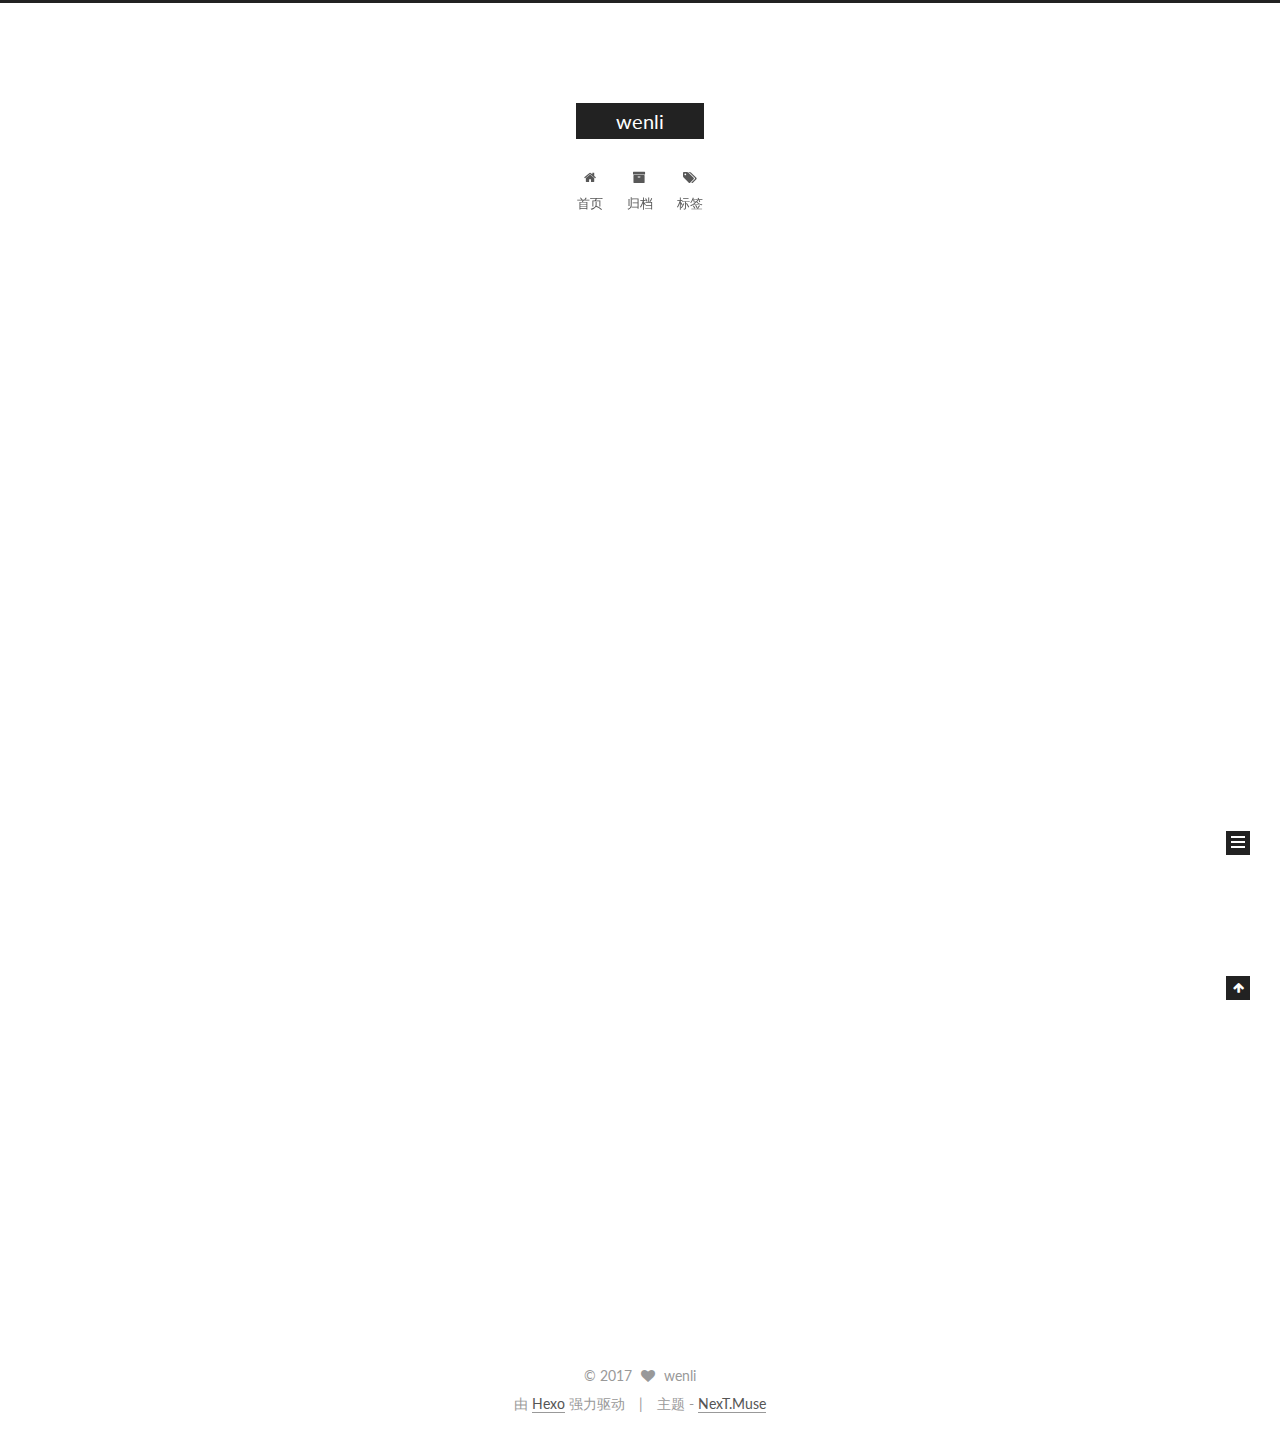
<file: index.html>
<!doctype html>



  


<html class="theme-next muse use-motion" lang="zh-Hans">
<head>
  <meta charset="UTF-8"/>
<meta http-equiv="X-UA-Compatible" content="IE=edge" />
<meta name="viewport" content="width=device-width, initial-scale=1, maximum-scale=1"/>



<meta http-equiv="Cache-Control" content="no-transform" />
<meta http-equiv="Cache-Control" content="no-siteapp" />















  
  
  <link href="/lib/fancybox/source/jquery.fancybox.css?v=2.1.5" rel="stylesheet" type="text/css" />




  
  
  
  

  
    
    
  

  

  

  

  

  
    
    
    <link href="//fonts.googleapis.com/css?family=Lato:300,300italic,400,400italic,700,700italic&subset=latin,latin-ext" rel="stylesheet" type="text/css">
  






<link href="/lib/font-awesome/css/font-awesome.min.css?v=4.6.2" rel="stylesheet" type="text/css" />

<link href="/css/main.css?v=5.1.0" rel="stylesheet" type="text/css" />


  <meta name="keywords" content="Hexo, NexT" />








  <link rel="shortcut icon" type="image/x-icon" href="/favicon.ico?v=5.1.0" />






<meta property="og:type" content="website">
<meta property="og:title" content="wenli">
<meta property="og:url" content="http://yoursite.com/index.html">
<meta property="og:site_name" content="wenli">
<meta name="twitter:card" content="summary">
<meta name="twitter:title" content="wenli">



<script type="text/javascript" id="hexo.configurations">
  var NexT = window.NexT || {};
  var CONFIG = {
    root: '/',
    scheme: 'Muse',
    sidebar: {"position":"left","display":"post","offset":12,"offset_float":0,"b2t":false,"scrollpercent":false},
    fancybox: true,
    motion: true,
    duoshuo: {
      userId: '0',
      author: '博主'
    },
    algolia: {
      applicationID: '',
      apiKey: '',
      indexName: '',
      hits: {"per_page":10},
      labels: {"input_placeholder":"Search for Posts","hits_empty":"We didn't find any results for the search: ${query}","hits_stats":"${hits} results found in ${time} ms"}
    }
  };
</script>



  <link rel="canonical" href="http://yoursite.com/"/>





  <title> wenli </title>
</head>

<body itemscope itemtype="http://schema.org/WebPage" lang="zh-Hans">

  














  
  
    
  

  <div class="container sidebar-position-left 
   page-home 
 ">
    <div class="headband"></div>

    <header id="header" class="header" itemscope itemtype="http://schema.org/WPHeader">
      <div class="header-inner"><div class="site-brand-wrapper">
  <div class="site-meta ">
    

    <div class="custom-logo-site-title">
      <a href="/"  class="brand" rel="start">
        <span class="logo-line-before"><i></i></span>
        <span class="site-title">wenli</span>
        <span class="logo-line-after"><i></i></span>
      </a>
    </div>
      
        <p class="site-subtitle"></p>
      
  </div>

  <div class="site-nav-toggle">
    <button>
      <span class="btn-bar"></span>
      <span class="btn-bar"></span>
      <span class="btn-bar"></span>
    </button>
  </div>
</div>

<nav class="site-nav">
  

  
    <ul id="menu" class="menu">
      
        
        <li class="menu-item menu-item-home">
          <a href="/" rel="section">
            
              <i class="menu-item-icon fa fa-fw fa-home"></i> <br />
            
            首页
          </a>
        </li>
      
        
        <li class="menu-item menu-item-archives">
          <a href="/archives" rel="section">
            
              <i class="menu-item-icon fa fa-fw fa-archive"></i> <br />
            
            归档
          </a>
        </li>
      
        
        <li class="menu-item menu-item-tags">
          <a href="/tags" rel="section">
            
              <i class="menu-item-icon fa fa-fw fa-tags"></i> <br />
            
            标签
          </a>
        </li>
      

      
    </ul>
  

  
</nav>



 </div>
    </header>

    <main id="main" class="main">
      <div class="main-inner">
        <div class="content-wrap">
          <div id="content" class="content">
            
  <section id="posts" class="posts-expand">
    
      

  

  
  
  

  <article class="post post-type-normal " itemscope itemtype="http://schema.org/Article">
    <link itemprop="mainEntityOfPage" href="http://yoursite.com/2017/03/23/hello-world/">

    <span hidden itemprop="author" itemscope itemtype="http://schema.org/Person">
      <meta itemprop="name" content="wenli">
      <meta itemprop="description" content="">
      <meta itemprop="image" content="/images/avatar.gif">
    </span>

    <span hidden itemprop="publisher" itemscope itemtype="http://schema.org/Organization">
      <meta itemprop="name" content="wenli">
    </span>

    
      <header class="post-header">

        
        
          <h1 class="post-title" itemprop="name headline">
            
            
              
                
                <a class="post-title-link" href="/2017/03/23/hello-world/" itemprop="url">
                  Hello World
                </a>
              
            
          </h1>
        

        <div class="post-meta">
          <span class="post-time">
            
              <span class="post-meta-item-icon">
                <i class="fa fa-calendar-o"></i>
              </span>
              
                <span class="post-meta-item-text">发表于</span>
              
              <time title="创建于" itemprop="dateCreated datePublished" datetime="2017-03-23T13:56:40+08:00">
                2017-03-23
              </time>
            

            

            
          </span>

          

          
            
          

          
          

          

          

          

        </div>
      </header>
    


    <div class="post-body" itemprop="articleBody">

      
      

      
        
          
            <p>Welcome to <a href="https://hexo.io/" target="_blank" rel="external">Hexo</a>! This is your very first post. Check <a href="https://hexo.io/docs/" target="_blank" rel="external">documentation</a> for more info. If you get any problems when using Hexo, you can find the answer in <a href="https://hexo.io/docs/troubleshooting.html" target="_blank" rel="external">troubleshooting</a> or you can ask me on <a href="https://github.com/hexojs/hexo/issues" target="_blank" rel="external">GitHub</a>.</p>
<h2 id="Quick-Start"><a href="#Quick-Start" class="headerlink" title="Quick Start"></a>Quick Start</h2><h3 id="Create-a-new-post"><a href="#Create-a-new-post" class="headerlink" title="Create a new post"></a>Create a new post</h3><figure class="highlight bash"><table><tr><td class="gutter"><pre><div class="line">1</div></pre></td><td class="code"><pre><div class="line">$ hexo new <span class="string">"My New Post"</span></div></pre></td></tr></table></figure>
<p>More info: <a href="https://hexo.io/docs/writing.html" target="_blank" rel="external">Writing</a></p>
<h3 id="Run-server"><a href="#Run-server" class="headerlink" title="Run server"></a>Run server</h3><figure class="highlight bash"><table><tr><td class="gutter"><pre><div class="line">1</div></pre></td><td class="code"><pre><div class="line">$ hexo server</div></pre></td></tr></table></figure>
<p>More info: <a href="https://hexo.io/docs/server.html" target="_blank" rel="external">Server</a></p>
<h3 id="Generate-static-files"><a href="#Generate-static-files" class="headerlink" title="Generate static files"></a>Generate static files</h3><figure class="highlight bash"><table><tr><td class="gutter"><pre><div class="line">1</div></pre></td><td class="code"><pre><div class="line">$ hexo generate</div></pre></td></tr></table></figure>
<p>More info: <a href="https://hexo.io/docs/generating.html" target="_blank" rel="external">Generating</a></p>
<h3 id="Deploy-to-remote-sites"><a href="#Deploy-to-remote-sites" class="headerlink" title="Deploy to remote sites"></a>Deploy to remote sites</h3><figure class="highlight bash"><table><tr><td class="gutter"><pre><div class="line">1</div></pre></td><td class="code"><pre><div class="line">$ hexo deploy</div></pre></td></tr></table></figure>
<p>More info: <a href="https://hexo.io/docs/deployment.html" target="_blank" rel="external">Deployment</a></p>

          
        
      
    </div>

    <div>
      
    </div>

    <div>
      
    </div>

    <div>
      
    </div>

    <footer class="post-footer">
      

      

      

      
      
        <div class="post-eof"></div>
      
    </footer>
  </article>


    
  </section>

  


          </div>
          


          

        </div>
        
          
  
  <div class="sidebar-toggle">
    <div class="sidebar-toggle-line-wrap">
      <span class="sidebar-toggle-line sidebar-toggle-line-first"></span>
      <span class="sidebar-toggle-line sidebar-toggle-line-middle"></span>
      <span class="sidebar-toggle-line sidebar-toggle-line-last"></span>
    </div>
  </div>

  <aside id="sidebar" class="sidebar">
    <div class="sidebar-inner">

      

      

      <section class="site-overview sidebar-panel sidebar-panel-active">
        <div class="site-author motion-element" itemprop="author" itemscope itemtype="http://schema.org/Person">
          <img class="site-author-image" itemprop="image"
               src="/images/avatar.gif"
               alt="wenli" />
          <p class="site-author-name" itemprop="name">wenli</p>
           
              <p class="site-description motion-element" itemprop="description"></p>
          
        </div>
        <nav class="site-state motion-element">

          
            <div class="site-state-item site-state-posts">
              <a href="/archives">
                <span class="site-state-item-count">1</span>
                <span class="site-state-item-name">日志</span>
              </a>
            </div>
          

          

          

        </nav>

        

        <div class="links-of-author motion-element">
          
        </div>

        
        

        
        

        


      </section>

      

      

    </div>
  </aside>


        
      </div>
    </main>

    <footer id="footer" class="footer">
      <div class="footer-inner">
        <div class="copyright" >
  
  &copy; 
  <span itemprop="copyrightYear">2017</span>
  <span class="with-love">
    <i class="fa fa-heart"></i>
  </span>
  <span class="author" itemprop="copyrightHolder">wenli</span>
</div>


<div class="powered-by">
  由 <a class="theme-link" href="https://hexo.io">Hexo</a> 强力驱动
</div>

<div class="theme-info">
  主题 -
  <a class="theme-link" href="https://github.com/iissnan/hexo-theme-next">
    NexT.Muse
  </a>
</div>


        

        
      </div>
    </footer>

    
      <div class="back-to-top">
        <i class="fa fa-arrow-up"></i>
        
      </div>
    

  </div>

  

<script type="text/javascript">
  if (Object.prototype.toString.call(window.Promise) !== '[object Function]') {
    window.Promise = null;
  }
</script>









  




  
  <script type="text/javascript" src="/lib/jquery/index.js?v=2.1.3"></script>

  
  <script type="text/javascript" src="/lib/fastclick/lib/fastclick.min.js?v=1.0.6"></script>

  
  <script type="text/javascript" src="/lib/jquery_lazyload/jquery.lazyload.js?v=1.9.7"></script>

  
  <script type="text/javascript" src="/lib/velocity/velocity.min.js?v=1.2.1"></script>

  
  <script type="text/javascript" src="/lib/velocity/velocity.ui.min.js?v=1.2.1"></script>

  
  <script type="text/javascript" src="/lib/fancybox/source/jquery.fancybox.pack.js?v=2.1.5"></script>


  


  <script type="text/javascript" src="/js/src/utils.js?v=5.1.0"></script>

  <script type="text/javascript" src="/js/src/motion.js?v=5.1.0"></script>



  
  

  

  


  <script type="text/javascript" src="/js/src/bootstrap.js?v=5.1.0"></script>



  



  




	





  





  





  






  





  

  

  

  

</body>
</html>
</file>
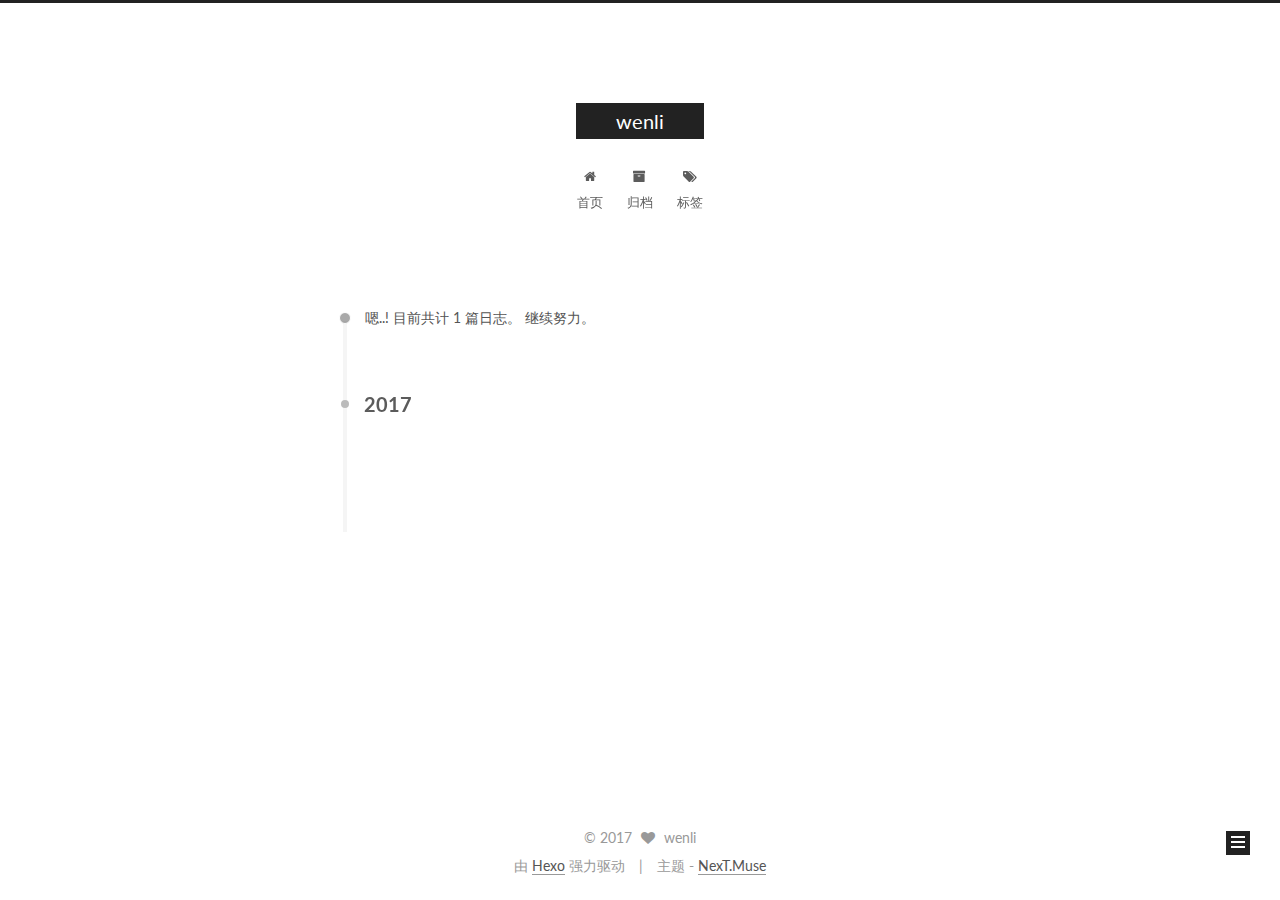
<file: archives/index.html>
<!doctype html>



  


<html class="theme-next muse use-motion" lang="zh-Hans">
<head>
  <meta charset="UTF-8"/>
<meta http-equiv="X-UA-Compatible" content="IE=edge" />
<meta name="viewport" content="width=device-width, initial-scale=1, maximum-scale=1"/>



<meta http-equiv="Cache-Control" content="no-transform" />
<meta http-equiv="Cache-Control" content="no-siteapp" />















  
  
  <link href="/lib/fancybox/source/jquery.fancybox.css?v=2.1.5" rel="stylesheet" type="text/css" />




  
  
  
  

  
    
    
  

  

  

  

  

  
    
    
    <link href="//fonts.googleapis.com/css?family=Lato:300,300italic,400,400italic,700,700italic&subset=latin,latin-ext" rel="stylesheet" type="text/css">
  






<link href="/lib/font-awesome/css/font-awesome.min.css?v=4.6.2" rel="stylesheet" type="text/css" />

<link href="/css/main.css?v=5.1.0" rel="stylesheet" type="text/css" />


  <meta name="keywords" content="Hexo, NexT" />








  <link rel="shortcut icon" type="image/x-icon" href="/favicon.ico?v=5.1.0" />






<meta property="og:type" content="website">
<meta property="og:title" content="wenli">
<meta property="og:url" content="http://yoursite.com/archives/index.html">
<meta property="og:site_name" content="wenli">
<meta name="twitter:card" content="summary">
<meta name="twitter:title" content="wenli">



<script type="text/javascript" id="hexo.configurations">
  var NexT = window.NexT || {};
  var CONFIG = {
    root: '/',
    scheme: 'Muse',
    sidebar: {"position":"left","display":"post","offset":12,"offset_float":0,"b2t":false,"scrollpercent":false},
    fancybox: true,
    motion: true,
    duoshuo: {
      userId: '0',
      author: '博主'
    },
    algolia: {
      applicationID: '',
      apiKey: '',
      indexName: '',
      hits: {"per_page":10},
      labels: {"input_placeholder":"Search for Posts","hits_empty":"We didn't find any results for the search: ${query}","hits_stats":"${hits} results found in ${time} ms"}
    }
  };
</script>



  <link rel="canonical" href="http://yoursite.com/archives/"/>





  <title> 归档 | wenli </title>
</head>

<body itemscope itemtype="http://schema.org/WebPage" lang="zh-Hans">

  














  
  
    
  

  <div class="container sidebar-position-left  page-archive  ">
    <div class="headband"></div>

    <header id="header" class="header" itemscope itemtype="http://schema.org/WPHeader">
      <div class="header-inner"><div class="site-brand-wrapper">
  <div class="site-meta ">
    

    <div class="custom-logo-site-title">
      <a href="/"  class="brand" rel="start">
        <span class="logo-line-before"><i></i></span>
        <span class="site-title">wenli</span>
        <span class="logo-line-after"><i></i></span>
      </a>
    </div>
      
        <p class="site-subtitle"></p>
      
  </div>

  <div class="site-nav-toggle">
    <button>
      <span class="btn-bar"></span>
      <span class="btn-bar"></span>
      <span class="btn-bar"></span>
    </button>
  </div>
</div>

<nav class="site-nav">
  

  
    <ul id="menu" class="menu">
      
        
        <li class="menu-item menu-item-home">
          <a href="/" rel="section">
            
              <i class="menu-item-icon fa fa-fw fa-home"></i> <br />
            
            首页
          </a>
        </li>
      
        
        <li class="menu-item menu-item-archives">
          <a href="/archives" rel="section">
            
              <i class="menu-item-icon fa fa-fw fa-archive"></i> <br />
            
            归档
          </a>
        </li>
      
        
        <li class="menu-item menu-item-tags">
          <a href="/tags" rel="section">
            
              <i class="menu-item-icon fa fa-fw fa-tags"></i> <br />
            
            标签
          </a>
        </li>
      

      
    </ul>
  

  
</nav>



 </div>
    </header>

    <main id="main" class="main">
      <div class="main-inner">
        <div class="content-wrap">
          <div id="content" class="content">
            

  <section id="posts" class="posts-collapse">
    <span class="archive-move-on"></span>

    <span class="archive-page-counter">
      
      
      
        
      
      嗯..! 目前共计 1 篇日志。 继续努力。
    </span>

    

      
      
      

      
        
        <div class="collection-title">
          <h2 class="archive-year motion-element" id="archive-year-2017">2017</h2>
        </div>
      
      

      

  <article class="post post-type-normal" itemscope itemtype="http://schema.org/Article">
    <header class="post-header">

      <h1 class="post-title">
        
            <a class="post-title-link" href="/2017/03/23/hello-world/" itemprop="url">
              
                <span itemprop="name">Hello World</span>
              
            </a>
        
      </h1>

      <div class="post-meta">
        <time class="post-time" itemprop="dateCreated"
              datetime="2017-03-23T13:56:40+08:00"
              content="2017-03-23" >
          03-23
        </time>
      </div>

    </header>
  </article>



    

  </section>

  



          </div>
          


          

        </div>
        
          
  
  <div class="sidebar-toggle">
    <div class="sidebar-toggle-line-wrap">
      <span class="sidebar-toggle-line sidebar-toggle-line-first"></span>
      <span class="sidebar-toggle-line sidebar-toggle-line-middle"></span>
      <span class="sidebar-toggle-line sidebar-toggle-line-last"></span>
    </div>
  </div>

  <aside id="sidebar" class="sidebar">
    <div class="sidebar-inner">

      

      

      <section class="site-overview sidebar-panel sidebar-panel-active">
        <div class="site-author motion-element" itemprop="author" itemscope itemtype="http://schema.org/Person">
          <img class="site-author-image" itemprop="image"
               src="/images/avatar.gif"
               alt="wenli" />
          <p class="site-author-name" itemprop="name">wenli</p>
           
              <p class="site-description motion-element" itemprop="description"></p>
          
        </div>
        <nav class="site-state motion-element">

          
            <div class="site-state-item site-state-posts">
              <a href="/archives">
                <span class="site-state-item-count">1</span>
                <span class="site-state-item-name">日志</span>
              </a>
            </div>
          

          

          

        </nav>

        

        <div class="links-of-author motion-element">
          
        </div>

        
        

        
        

        


      </section>

      

      

    </div>
  </aside>


        
      </div>
    </main>

    <footer id="footer" class="footer">
      <div class="footer-inner">
        <div class="copyright" >
  
  &copy; 
  <span itemprop="copyrightYear">2017</span>
  <span class="with-love">
    <i class="fa fa-heart"></i>
  </span>
  <span class="author" itemprop="copyrightHolder">wenli</span>
</div>


<div class="powered-by">
  由 <a class="theme-link" href="https://hexo.io">Hexo</a> 强力驱动
</div>

<div class="theme-info">
  主题 -
  <a class="theme-link" href="https://github.com/iissnan/hexo-theme-next">
    NexT.Muse
  </a>
</div>


        

        
      </div>
    </footer>

    
      <div class="back-to-top">
        <i class="fa fa-arrow-up"></i>
        
      </div>
    

  </div>

  

<script type="text/javascript">
  if (Object.prototype.toString.call(window.Promise) !== '[object Function]') {
    window.Promise = null;
  }
</script>









  




  
  <script type="text/javascript" src="/lib/jquery/index.js?v=2.1.3"></script>

  
  <script type="text/javascript" src="/lib/fastclick/lib/fastclick.min.js?v=1.0.6"></script>

  
  <script type="text/javascript" src="/lib/jquery_lazyload/jquery.lazyload.js?v=1.9.7"></script>

  
  <script type="text/javascript" src="/lib/velocity/velocity.min.js?v=1.2.1"></script>

  
  <script type="text/javascript" src="/lib/velocity/velocity.ui.min.js?v=1.2.1"></script>

  
  <script type="text/javascript" src="/lib/fancybox/source/jquery.fancybox.pack.js?v=2.1.5"></script>


  


  <script type="text/javascript" src="/js/src/utils.js?v=5.1.0"></script>

  <script type="text/javascript" src="/js/src/motion.js?v=5.1.0"></script>



  
  

  
  
    <script type="text/javascript" id="motion.page.archive">
      $('.archive-year').velocity('transition.slideLeftIn');
    </script>
  


  


  <script type="text/javascript" src="/js/src/bootstrap.js?v=5.1.0"></script>



  



  




	





  





  





  






  





  

  

  

  

</body>
</html>
</file>
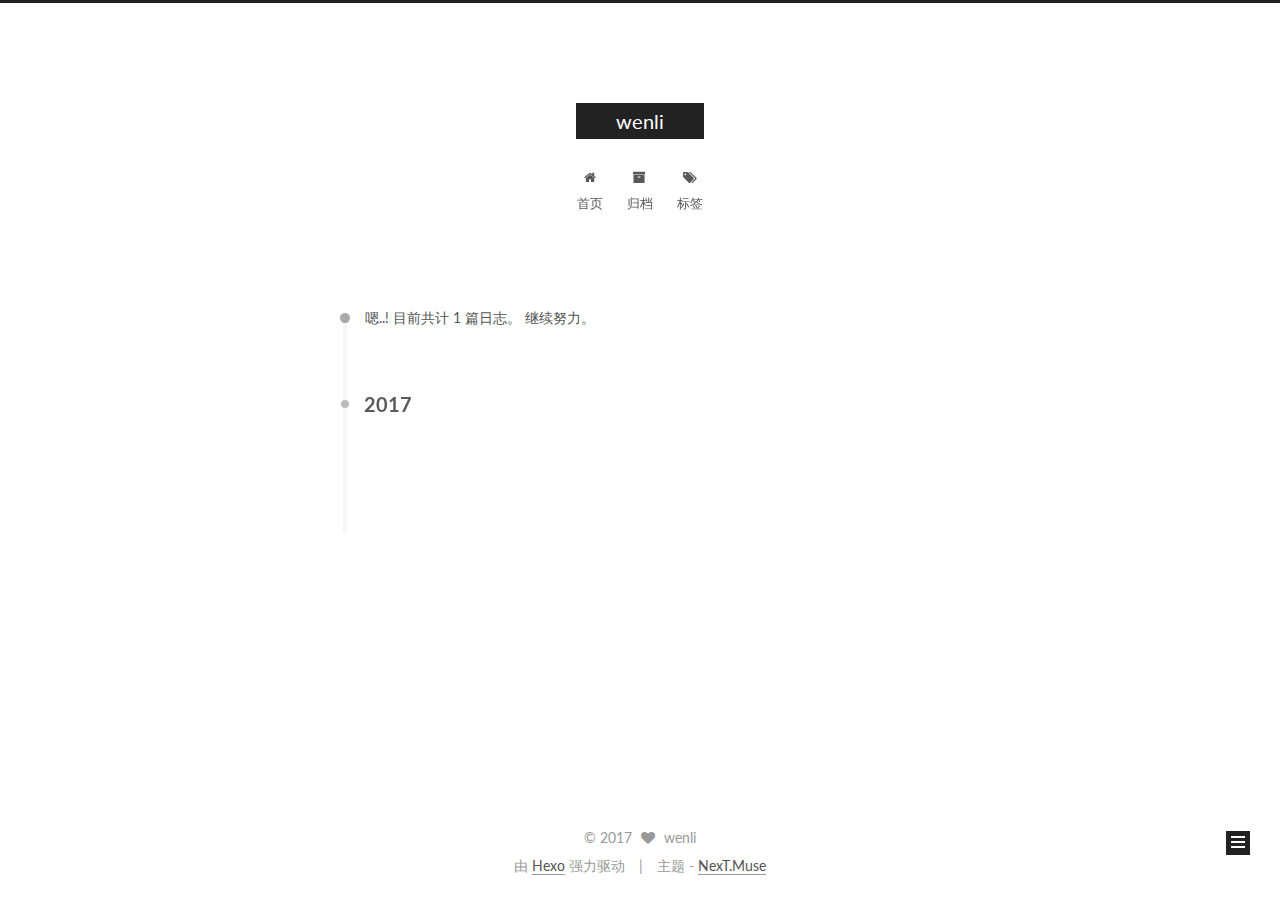
<file: archives/2017/index.html>
<!doctype html>



  


<html class="theme-next muse use-motion" lang="zh-Hans">
<head>
  <meta charset="UTF-8"/>
<meta http-equiv="X-UA-Compatible" content="IE=edge" />
<meta name="viewport" content="width=device-width, initial-scale=1, maximum-scale=1"/>



<meta http-equiv="Cache-Control" content="no-transform" />
<meta http-equiv="Cache-Control" content="no-siteapp" />















  
  
  <link href="/lib/fancybox/source/jquery.fancybox.css?v=2.1.5" rel="stylesheet" type="text/css" />




  
  
  
  

  
    
    
  

  

  

  

  

  
    
    
    <link href="//fonts.googleapis.com/css?family=Lato:300,300italic,400,400italic,700,700italic&subset=latin,latin-ext" rel="stylesheet" type="text/css">
  






<link href="/lib/font-awesome/css/font-awesome.min.css?v=4.6.2" rel="stylesheet" type="text/css" />

<link href="/css/main.css?v=5.1.0" rel="stylesheet" type="text/css" />


  <meta name="keywords" content="Hexo, NexT" />








  <link rel="shortcut icon" type="image/x-icon" href="/favicon.ico?v=5.1.0" />






<meta property="og:type" content="website">
<meta property="og:title" content="wenli">
<meta property="og:url" content="http://yoursite.com/archives/2017/index.html">
<meta property="og:site_name" content="wenli">
<meta name="twitter:card" content="summary">
<meta name="twitter:title" content="wenli">



<script type="text/javascript" id="hexo.configurations">
  var NexT = window.NexT || {};
  var CONFIG = {
    root: '/',
    scheme: 'Muse',
    sidebar: {"position":"left","display":"post","offset":12,"offset_float":0,"b2t":false,"scrollpercent":false},
    fancybox: true,
    motion: true,
    duoshuo: {
      userId: '0',
      author: '博主'
    },
    algolia: {
      applicationID: '',
      apiKey: '',
      indexName: '',
      hits: {"per_page":10},
      labels: {"input_placeholder":"Search for Posts","hits_empty":"We didn't find any results for the search: ${query}","hits_stats":"${hits} results found in ${time} ms"}
    }
  };
</script>



  <link rel="canonical" href="http://yoursite.com/archives/2017/"/>





  <title> 归档 | wenli </title>
</head>

<body itemscope itemtype="http://schema.org/WebPage" lang="zh-Hans">

  














  
  
    
  

  <div class="container sidebar-position-left  page-archive  ">
    <div class="headband"></div>

    <header id="header" class="header" itemscope itemtype="http://schema.org/WPHeader">
      <div class="header-inner"><div class="site-brand-wrapper">
  <div class="site-meta ">
    

    <div class="custom-logo-site-title">
      <a href="/"  class="brand" rel="start">
        <span class="logo-line-before"><i></i></span>
        <span class="site-title">wenli</span>
        <span class="logo-line-after"><i></i></span>
      </a>
    </div>
      
        <p class="site-subtitle"></p>
      
  </div>

  <div class="site-nav-toggle">
    <button>
      <span class="btn-bar"></span>
      <span class="btn-bar"></span>
      <span class="btn-bar"></span>
    </button>
  </div>
</div>

<nav class="site-nav">
  

  
    <ul id="menu" class="menu">
      
        
        <li class="menu-item menu-item-home">
          <a href="/" rel="section">
            
              <i class="menu-item-icon fa fa-fw fa-home"></i> <br />
            
            首页
          </a>
        </li>
      
        
        <li class="menu-item menu-item-archives">
          <a href="/archives" rel="section">
            
              <i class="menu-item-icon fa fa-fw fa-archive"></i> <br />
            
            归档
          </a>
        </li>
      
        
        <li class="menu-item menu-item-tags">
          <a href="/tags" rel="section">
            
              <i class="menu-item-icon fa fa-fw fa-tags"></i> <br />
            
            标签
          </a>
        </li>
      

      
    </ul>
  

  
</nav>



 </div>
    </header>

    <main id="main" class="main">
      <div class="main-inner">
        <div class="content-wrap">
          <div id="content" class="content">
            

  <section id="posts" class="posts-collapse">
    <span class="archive-move-on"></span>

    <span class="archive-page-counter">
      
      
      
        
      
      嗯..! 目前共计 1 篇日志。 继续努力。
    </span>

    

      
      
      

      
        
        <div class="collection-title">
          <h2 class="archive-year motion-element" id="archive-year-2017">2017</h2>
        </div>
      
      

      

  <article class="post post-type-normal" itemscope itemtype="http://schema.org/Article">
    <header class="post-header">

      <h1 class="post-title">
        
            <a class="post-title-link" href="/2017/03/23/hello-world/" itemprop="url">
              
                <span itemprop="name">Hello World</span>
              
            </a>
        
      </h1>

      <div class="post-meta">
        <time class="post-time" itemprop="dateCreated"
              datetime="2017-03-23T13:56:40+08:00"
              content="2017-03-23" >
          03-23
        </time>
      </div>

    </header>
  </article>



    

  </section>

  



          </div>
          


          

        </div>
        
          
  
  <div class="sidebar-toggle">
    <div class="sidebar-toggle-line-wrap">
      <span class="sidebar-toggle-line sidebar-toggle-line-first"></span>
      <span class="sidebar-toggle-line sidebar-toggle-line-middle"></span>
      <span class="sidebar-toggle-line sidebar-toggle-line-last"></span>
    </div>
  </div>

  <aside id="sidebar" class="sidebar">
    <div class="sidebar-inner">

      

      

      <section class="site-overview sidebar-panel sidebar-panel-active">
        <div class="site-author motion-element" itemprop="author" itemscope itemtype="http://schema.org/Person">
          <img class="site-author-image" itemprop="image"
               src="/images/avatar.gif"
               alt="wenli" />
          <p class="site-author-name" itemprop="name">wenli</p>
           
              <p class="site-description motion-element" itemprop="description"></p>
          
        </div>
        <nav class="site-state motion-element">

          
            <div class="site-state-item site-state-posts">
              <a href="/archives">
                <span class="site-state-item-count">1</span>
                <span class="site-state-item-name">日志</span>
              </a>
            </div>
          

          

          

        </nav>

        

        <div class="links-of-author motion-element">
          
        </div>

        
        

        
        

        


      </section>

      

      

    </div>
  </aside>


        
      </div>
    </main>

    <footer id="footer" class="footer">
      <div class="footer-inner">
        <div class="copyright" >
  
  &copy; 
  <span itemprop="copyrightYear">2017</span>
  <span class="with-love">
    <i class="fa fa-heart"></i>
  </span>
  <span class="author" itemprop="copyrightHolder">wenli</span>
</div>


<div class="powered-by">
  由 <a class="theme-link" href="https://hexo.io">Hexo</a> 强力驱动
</div>

<div class="theme-info">
  主题 -
  <a class="theme-link" href="https://github.com/iissnan/hexo-theme-next">
    NexT.Muse
  </a>
</div>


        

        
      </div>
    </footer>

    
      <div class="back-to-top">
        <i class="fa fa-arrow-up"></i>
        
      </div>
    

  </div>

  

<script type="text/javascript">
  if (Object.prototype.toString.call(window.Promise) !== '[object Function]') {
    window.Promise = null;
  }
</script>









  




  
  <script type="text/javascript" src="/lib/jquery/index.js?v=2.1.3"></script>

  
  <script type="text/javascript" src="/lib/fastclick/lib/fastclick.min.js?v=1.0.6"></script>

  
  <script type="text/javascript" src="/lib/jquery_lazyload/jquery.lazyload.js?v=1.9.7"></script>

  
  <script type="text/javascript" src="/lib/velocity/velocity.min.js?v=1.2.1"></script>

  
  <script type="text/javascript" src="/lib/velocity/velocity.ui.min.js?v=1.2.1"></script>

  
  <script type="text/javascript" src="/lib/fancybox/source/jquery.fancybox.pack.js?v=2.1.5"></script>


  


  <script type="text/javascript" src="/js/src/utils.js?v=5.1.0"></script>

  <script type="text/javascript" src="/js/src/motion.js?v=5.1.0"></script>



  
  

  
  
    <script type="text/javascript" id="motion.page.archive">
      $('.archive-year').velocity('transition.slideLeftIn');
    </script>
  


  


  <script type="text/javascript" src="/js/src/bootstrap.js?v=5.1.0"></script>



  



  




	





  





  





  






  





  

  

  

  

</body>
</html>
</file>
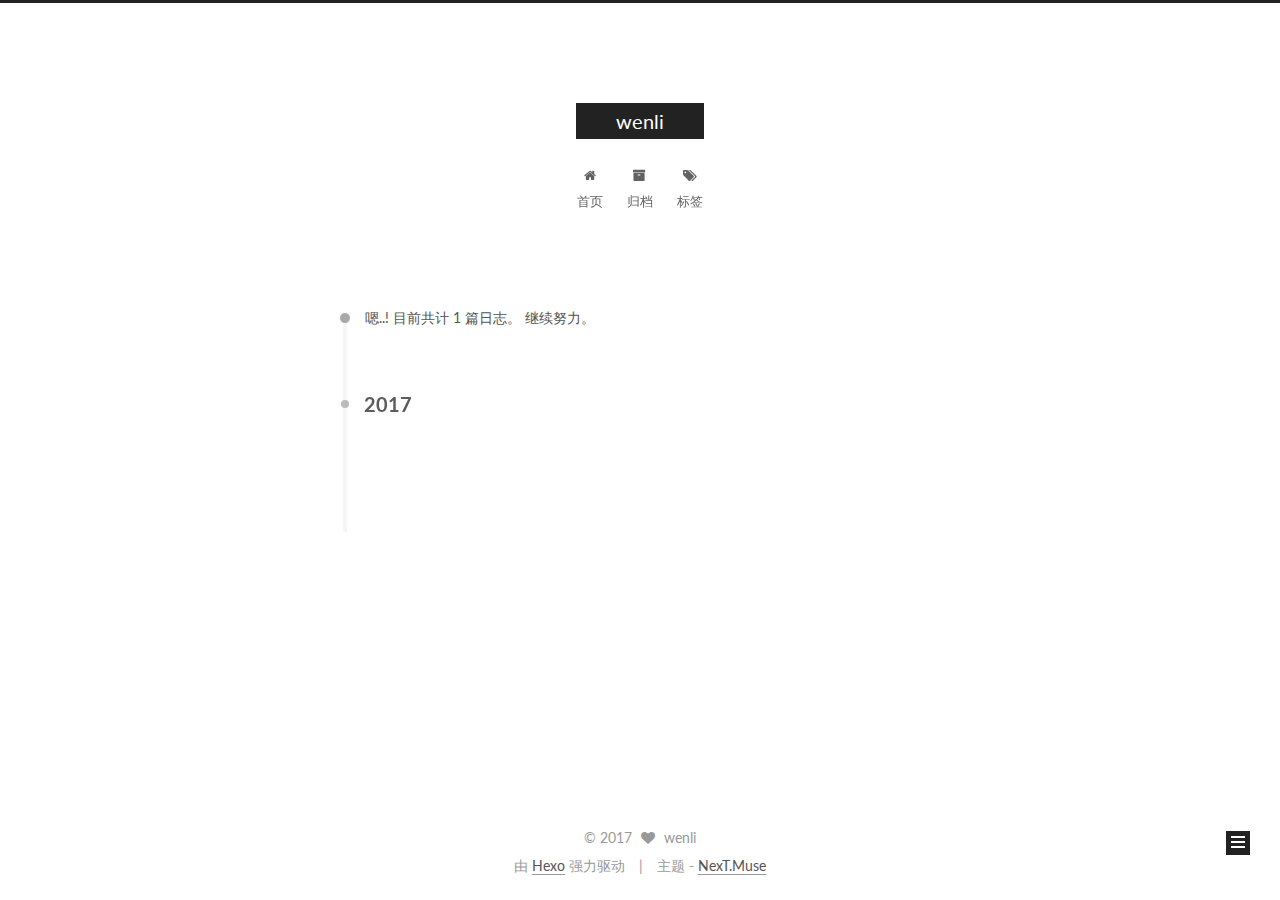
<file: archives/2017/03/index.html>
<!doctype html>



  


<html class="theme-next muse use-motion" lang="zh-Hans">
<head>
  <meta charset="UTF-8"/>
<meta http-equiv="X-UA-Compatible" content="IE=edge" />
<meta name="viewport" content="width=device-width, initial-scale=1, maximum-scale=1"/>



<meta http-equiv="Cache-Control" content="no-transform" />
<meta http-equiv="Cache-Control" content="no-siteapp" />















  
  
  <link href="/lib/fancybox/source/jquery.fancybox.css?v=2.1.5" rel="stylesheet" type="text/css" />




  
  
  
  

  
    
    
  

  

  

  

  

  
    
    
    <link href="//fonts.googleapis.com/css?family=Lato:300,300italic,400,400italic,700,700italic&subset=latin,latin-ext" rel="stylesheet" type="text/css">
  






<link href="/lib/font-awesome/css/font-awesome.min.css?v=4.6.2" rel="stylesheet" type="text/css" />

<link href="/css/main.css?v=5.1.0" rel="stylesheet" type="text/css" />


  <meta name="keywords" content="Hexo, NexT" />








  <link rel="shortcut icon" type="image/x-icon" href="/favicon.ico?v=5.1.0" />






<meta property="og:type" content="website">
<meta property="og:title" content="wenli">
<meta property="og:url" content="http://yoursite.com/archives/2017/03/index.html">
<meta property="og:site_name" content="wenli">
<meta name="twitter:card" content="summary">
<meta name="twitter:title" content="wenli">



<script type="text/javascript" id="hexo.configurations">
  var NexT = window.NexT || {};
  var CONFIG = {
    root: '/',
    scheme: 'Muse',
    sidebar: {"position":"left","display":"post","offset":12,"offset_float":0,"b2t":false,"scrollpercent":false},
    fancybox: true,
    motion: true,
    duoshuo: {
      userId: '0',
      author: '博主'
    },
    algolia: {
      applicationID: '',
      apiKey: '',
      indexName: '',
      hits: {"per_page":10},
      labels: {"input_placeholder":"Search for Posts","hits_empty":"We didn't find any results for the search: ${query}","hits_stats":"${hits} results found in ${time} ms"}
    }
  };
</script>



  <link rel="canonical" href="http://yoursite.com/archives/2017/03/"/>





  <title> 归档 | wenli </title>
</head>

<body itemscope itemtype="http://schema.org/WebPage" lang="zh-Hans">

  














  
  
    
  

  <div class="container sidebar-position-left  page-archive  ">
    <div class="headband"></div>

    <header id="header" class="header" itemscope itemtype="http://schema.org/WPHeader">
      <div class="header-inner"><div class="site-brand-wrapper">
  <div class="site-meta ">
    

    <div class="custom-logo-site-title">
      <a href="/"  class="brand" rel="start">
        <span class="logo-line-before"><i></i></span>
        <span class="site-title">wenli</span>
        <span class="logo-line-after"><i></i></span>
      </a>
    </div>
      
        <p class="site-subtitle"></p>
      
  </div>

  <div class="site-nav-toggle">
    <button>
      <span class="btn-bar"></span>
      <span class="btn-bar"></span>
      <span class="btn-bar"></span>
    </button>
  </div>
</div>

<nav class="site-nav">
  

  
    <ul id="menu" class="menu">
      
        
        <li class="menu-item menu-item-home">
          <a href="/" rel="section">
            
              <i class="menu-item-icon fa fa-fw fa-home"></i> <br />
            
            首页
          </a>
        </li>
      
        
        <li class="menu-item menu-item-archives">
          <a href="/archives" rel="section">
            
              <i class="menu-item-icon fa fa-fw fa-archive"></i> <br />
            
            归档
          </a>
        </li>
      
        
        <li class="menu-item menu-item-tags">
          <a href="/tags" rel="section">
            
              <i class="menu-item-icon fa fa-fw fa-tags"></i> <br />
            
            标签
          </a>
        </li>
      

      
    </ul>
  

  
</nav>



 </div>
    </header>

    <main id="main" class="main">
      <div class="main-inner">
        <div class="content-wrap">
          <div id="content" class="content">
            

  <section id="posts" class="posts-collapse">
    <span class="archive-move-on"></span>

    <span class="archive-page-counter">
      
      
      
        
      
      嗯..! 目前共计 1 篇日志。 继续努力。
    </span>

    

      
      
      

      
        
        <div class="collection-title">
          <h2 class="archive-year motion-element" id="archive-year-2017">2017</h2>
        </div>
      
      

      

  <article class="post post-type-normal" itemscope itemtype="http://schema.org/Article">
    <header class="post-header">

      <h1 class="post-title">
        
            <a class="post-title-link" href="/2017/03/23/hello-world/" itemprop="url">
              
                <span itemprop="name">Hello World</span>
              
            </a>
        
      </h1>

      <div class="post-meta">
        <time class="post-time" itemprop="dateCreated"
              datetime="2017-03-23T13:56:40+08:00"
              content="2017-03-23" >
          03-23
        </time>
      </div>

    </header>
  </article>



    

  </section>

  



          </div>
          


          

        </div>
        
          
  
  <div class="sidebar-toggle">
    <div class="sidebar-toggle-line-wrap">
      <span class="sidebar-toggle-line sidebar-toggle-line-first"></span>
      <span class="sidebar-toggle-line sidebar-toggle-line-middle"></span>
      <span class="sidebar-toggle-line sidebar-toggle-line-last"></span>
    </div>
  </div>

  <aside id="sidebar" class="sidebar">
    <div class="sidebar-inner">

      

      

      <section class="site-overview sidebar-panel sidebar-panel-active">
        <div class="site-author motion-element" itemprop="author" itemscope itemtype="http://schema.org/Person">
          <img class="site-author-image" itemprop="image"
               src="/images/avatar.gif"
               alt="wenli" />
          <p class="site-author-name" itemprop="name">wenli</p>
           
              <p class="site-description motion-element" itemprop="description"></p>
          
        </div>
        <nav class="site-state motion-element">

          
            <div class="site-state-item site-state-posts">
              <a href="/archives">
                <span class="site-state-item-count">1</span>
                <span class="site-state-item-name">日志</span>
              </a>
            </div>
          

          

          

        </nav>

        

        <div class="links-of-author motion-element">
          
        </div>

        
        

        
        

        


      </section>

      

      

    </div>
  </aside>


        
      </div>
    </main>

    <footer id="footer" class="footer">
      <div class="footer-inner">
        <div class="copyright" >
  
  &copy; 
  <span itemprop="copyrightYear">2017</span>
  <span class="with-love">
    <i class="fa fa-heart"></i>
  </span>
  <span class="author" itemprop="copyrightHolder">wenli</span>
</div>


<div class="powered-by">
  由 <a class="theme-link" href="https://hexo.io">Hexo</a> 强力驱动
</div>

<div class="theme-info">
  主题 -
  <a class="theme-link" href="https://github.com/iissnan/hexo-theme-next">
    NexT.Muse
  </a>
</div>


        

        
      </div>
    </footer>

    
      <div class="back-to-top">
        <i class="fa fa-arrow-up"></i>
        
      </div>
    

  </div>

  

<script type="text/javascript">
  if (Object.prototype.toString.call(window.Promise) !== '[object Function]') {
    window.Promise = null;
  }
</script>









  




  
  <script type="text/javascript" src="/lib/jquery/index.js?v=2.1.3"></script>

  
  <script type="text/javascript" src="/lib/fastclick/lib/fastclick.min.js?v=1.0.6"></script>

  
  <script type="text/javascript" src="/lib/jquery_lazyload/jquery.lazyload.js?v=1.9.7"></script>

  
  <script type="text/javascript" src="/lib/velocity/velocity.min.js?v=1.2.1"></script>

  
  <script type="text/javascript" src="/lib/velocity/velocity.ui.min.js?v=1.2.1"></script>

  
  <script type="text/javascript" src="/lib/fancybox/source/jquery.fancybox.pack.js?v=2.1.5"></script>


  


  <script type="text/javascript" src="/js/src/utils.js?v=5.1.0"></script>

  <script type="text/javascript" src="/js/src/motion.js?v=5.1.0"></script>



  
  

  
  
    <script type="text/javascript" id="motion.page.archive">
      $('.archive-year').velocity('transition.slideLeftIn');
    </script>
  


  


  <script type="text/javascript" src="/js/src/bootstrap.js?v=5.1.0"></script>



  



  




	





  





  





  






  





  

  

  

  

</body>
</html>
</file>
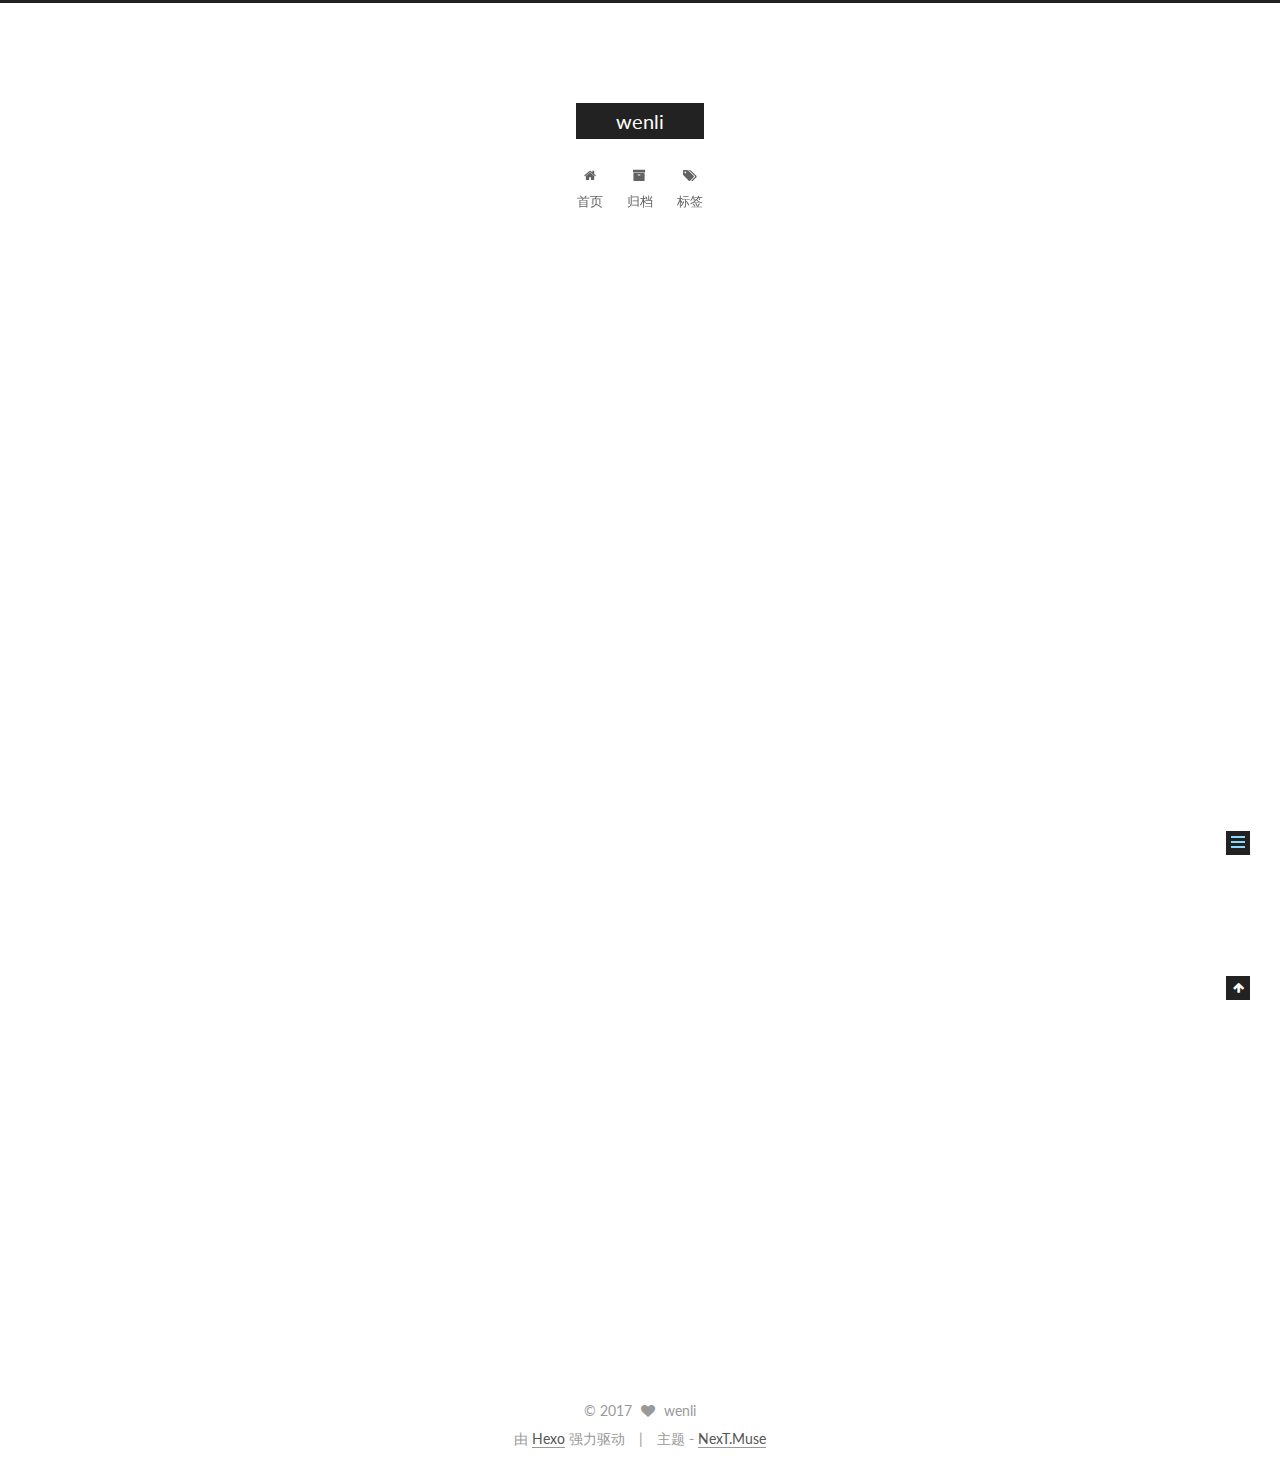
<file: 2017/03/23/hello-world/index.html>
<!doctype html>



  


<html class="theme-next muse use-motion" lang="zh-Hans">
<head>
  <meta charset="UTF-8"/>
<meta http-equiv="X-UA-Compatible" content="IE=edge" />
<meta name="viewport" content="width=device-width, initial-scale=1, maximum-scale=1"/>



<meta http-equiv="Cache-Control" content="no-transform" />
<meta http-equiv="Cache-Control" content="no-siteapp" />















  
  
  <link href="/lib/fancybox/source/jquery.fancybox.css?v=2.1.5" rel="stylesheet" type="text/css" />




  
  
  
  

  
    
    
  

  

  

  

  

  
    
    
    <link href="//fonts.googleapis.com/css?family=Lato:300,300italic,400,400italic,700,700italic&subset=latin,latin-ext" rel="stylesheet" type="text/css">
  






<link href="/lib/font-awesome/css/font-awesome.min.css?v=4.6.2" rel="stylesheet" type="text/css" />

<link href="/css/main.css?v=5.1.0" rel="stylesheet" type="text/css" />


  <meta name="keywords" content="Hexo, NexT" />








  <link rel="shortcut icon" type="image/x-icon" href="/favicon.ico?v=5.1.0" />






<meta name="description" content="Welcome to Hexo! This is your very first post. Check documentation for more info. If you get any problems when using Hexo, you can find the answer in troubleshooting or you can ask me on GitHub.
Quick">
<meta property="og:type" content="article">
<meta property="og:title" content="Hello World">
<meta property="og:url" content="http://yoursite.com/2017/03/23/hello-world/index.html">
<meta property="og:site_name" content="wenli">
<meta property="og:description" content="Welcome to Hexo! This is your very first post. Check documentation for more info. If you get any problems when using Hexo, you can find the answer in troubleshooting or you can ask me on GitHub.
Quick">
<meta property="og:updated_time" content="2017-03-23T06:27:39.039Z">
<meta name="twitter:card" content="summary">
<meta name="twitter:title" content="Hello World">
<meta name="twitter:description" content="Welcome to Hexo! This is your very first post. Check documentation for more info. If you get any problems when using Hexo, you can find the answer in troubleshooting or you can ask me on GitHub.
Quick">



<script type="text/javascript" id="hexo.configurations">
  var NexT = window.NexT || {};
  var CONFIG = {
    root: '/',
    scheme: 'Muse',
    sidebar: {"position":"left","display":"post","offset":12,"offset_float":0,"b2t":false,"scrollpercent":false},
    fancybox: true,
    motion: true,
    duoshuo: {
      userId: '0',
      author: '博主'
    },
    algolia: {
      applicationID: '',
      apiKey: '',
      indexName: '',
      hits: {"per_page":10},
      labels: {"input_placeholder":"Search for Posts","hits_empty":"We didn't find any results for the search: ${query}","hits_stats":"${hits} results found in ${time} ms"}
    }
  };
</script>



  <link rel="canonical" href="http://yoursite.com/2017/03/23/hello-world/"/>





  <title> Hello World | wenli </title>
</head>

<body itemscope itemtype="http://schema.org/WebPage" lang="zh-Hans">

  














  
  
    
  

  <div class="container sidebar-position-left page-post-detail ">
    <div class="headband"></div>

    <header id="header" class="header" itemscope itemtype="http://schema.org/WPHeader">
      <div class="header-inner"><div class="site-brand-wrapper">
  <div class="site-meta ">
    

    <div class="custom-logo-site-title">
      <a href="/"  class="brand" rel="start">
        <span class="logo-line-before"><i></i></span>
        <span class="site-title">wenli</span>
        <span class="logo-line-after"><i></i></span>
      </a>
    </div>
      
        <p class="site-subtitle"></p>
      
  </div>

  <div class="site-nav-toggle">
    <button>
      <span class="btn-bar"></span>
      <span class="btn-bar"></span>
      <span class="btn-bar"></span>
    </button>
  </div>
</div>

<nav class="site-nav">
  

  
    <ul id="menu" class="menu">
      
        
        <li class="menu-item menu-item-home">
          <a href="/" rel="section">
            
              <i class="menu-item-icon fa fa-fw fa-home"></i> <br />
            
            首页
          </a>
        </li>
      
        
        <li class="menu-item menu-item-archives">
          <a href="/archives" rel="section">
            
              <i class="menu-item-icon fa fa-fw fa-archive"></i> <br />
            
            归档
          </a>
        </li>
      
        
        <li class="menu-item menu-item-tags">
          <a href="/tags" rel="section">
            
              <i class="menu-item-icon fa fa-fw fa-tags"></i> <br />
            
            标签
          </a>
        </li>
      

      
    </ul>
  

  
</nav>



 </div>
    </header>

    <main id="main" class="main">
      <div class="main-inner">
        <div class="content-wrap">
          <div id="content" class="content">
            

  <div id="posts" class="posts-expand">
    

  

  
  
  

  <article class="post post-type-normal " itemscope itemtype="http://schema.org/Article">
    <link itemprop="mainEntityOfPage" href="http://yoursite.com/2017/03/23/hello-world/">

    <span hidden itemprop="author" itemscope itemtype="http://schema.org/Person">
      <meta itemprop="name" content="wenli">
      <meta itemprop="description" content="">
      <meta itemprop="image" content="/images/avatar.gif">
    </span>

    <span hidden itemprop="publisher" itemscope itemtype="http://schema.org/Organization">
      <meta itemprop="name" content="wenli">
    </span>

    
      <header class="post-header">

        
        
          <h1 class="post-title" itemprop="name headline">
            
            
              
                Hello World
              
            
          </h1>
        

        <div class="post-meta">
          <span class="post-time">
            
              <span class="post-meta-item-icon">
                <i class="fa fa-calendar-o"></i>
              </span>
              
                <span class="post-meta-item-text">发表于</span>
              
              <time title="创建于" itemprop="dateCreated datePublished" datetime="2017-03-23T13:56:40+08:00">
                2017-03-23
              </time>
            

            

            
          </span>

          

          
            
          

          
          

          

          

          

        </div>
      </header>
    


    <div class="post-body" itemprop="articleBody">

      
      

      
        <p>Welcome to <a href="https://hexo.io/" target="_blank" rel="external">Hexo</a>! This is your very first post. Check <a href="https://hexo.io/docs/" target="_blank" rel="external">documentation</a> for more info. If you get any problems when using Hexo, you can find the answer in <a href="https://hexo.io/docs/troubleshooting.html" target="_blank" rel="external">troubleshooting</a> or you can ask me on <a href="https://github.com/hexojs/hexo/issues" target="_blank" rel="external">GitHub</a>.</p>
<h2 id="Quick-Start"><a href="#Quick-Start" class="headerlink" title="Quick Start"></a>Quick Start</h2><h3 id="Create-a-new-post"><a href="#Create-a-new-post" class="headerlink" title="Create a new post"></a>Create a new post</h3><figure class="highlight bash"><table><tr><td class="gutter"><pre><div class="line">1</div></pre></td><td class="code"><pre><div class="line">$ hexo new <span class="string">"My New Post"</span></div></pre></td></tr></table></figure>
<p>More info: <a href="https://hexo.io/docs/writing.html" target="_blank" rel="external">Writing</a></p>
<h3 id="Run-server"><a href="#Run-server" class="headerlink" title="Run server"></a>Run server</h3><figure class="highlight bash"><table><tr><td class="gutter"><pre><div class="line">1</div></pre></td><td class="code"><pre><div class="line">$ hexo server</div></pre></td></tr></table></figure>
<p>More info: <a href="https://hexo.io/docs/server.html" target="_blank" rel="external">Server</a></p>
<h3 id="Generate-static-files"><a href="#Generate-static-files" class="headerlink" title="Generate static files"></a>Generate static files</h3><figure class="highlight bash"><table><tr><td class="gutter"><pre><div class="line">1</div></pre></td><td class="code"><pre><div class="line">$ hexo generate</div></pre></td></tr></table></figure>
<p>More info: <a href="https://hexo.io/docs/generating.html" target="_blank" rel="external">Generating</a></p>
<h3 id="Deploy-to-remote-sites"><a href="#Deploy-to-remote-sites" class="headerlink" title="Deploy to remote sites"></a>Deploy to remote sites</h3><figure class="highlight bash"><table><tr><td class="gutter"><pre><div class="line">1</div></pre></td><td class="code"><pre><div class="line">$ hexo deploy</div></pre></td></tr></table></figure>
<p>More info: <a href="https://hexo.io/docs/deployment.html" target="_blank" rel="external">Deployment</a></p>

      
    </div>

    <div>
      
        

      
    </div>

    <div>
      
        

      
    </div>

    <div>
      
        

      
    </div>

    <footer class="post-footer">
      

      
        
      

      

      
      
    </footer>
  </article>



    <div class="post-spread">
      
    </div>
  </div>


          </div>
          


          
  <div class="comments" id="comments">
    
  </div>


        </div>
        
          
  
  <div class="sidebar-toggle">
    <div class="sidebar-toggle-line-wrap">
      <span class="sidebar-toggle-line sidebar-toggle-line-first"></span>
      <span class="sidebar-toggle-line sidebar-toggle-line-middle"></span>
      <span class="sidebar-toggle-line sidebar-toggle-line-last"></span>
    </div>
  </div>

  <aside id="sidebar" class="sidebar">
    <div class="sidebar-inner">

      

      
        <ul class="sidebar-nav motion-element">
          <li class="sidebar-nav-toc sidebar-nav-active" data-target="post-toc-wrap" >
            文章目录
          </li>
          <li class="sidebar-nav-overview" data-target="site-overview">
            站点概览
          </li>
        </ul>
      

      <section class="site-overview sidebar-panel">
        <div class="site-author motion-element" itemprop="author" itemscope itemtype="http://schema.org/Person">
          <img class="site-author-image" itemprop="image"
               src="/images/avatar.gif"
               alt="wenli" />
          <p class="site-author-name" itemprop="name">wenli</p>
           
              <p class="site-description motion-element" itemprop="description"></p>
          
        </div>
        <nav class="site-state motion-element">

          
            <div class="site-state-item site-state-posts">
              <a href="/archives">
                <span class="site-state-item-count">1</span>
                <span class="site-state-item-name">日志</span>
              </a>
            </div>
          

          

          

        </nav>

        

        <div class="links-of-author motion-element">
          
        </div>

        
        

        
        

        


      </section>

      
      <!--noindex-->
        <section class="post-toc-wrap motion-element sidebar-panel sidebar-panel-active">
          <div class="post-toc">

            
              
            

            
              <div class="post-toc-content"><ol class="nav"><li class="nav-item nav-level-2"><a class="nav-link" href="#Quick-Start"><span class="nav-number">1.</span> <span class="nav-text">Quick Start</span></a><ol class="nav-child"><li class="nav-item nav-level-3"><a class="nav-link" href="#Create-a-new-post"><span class="nav-number">1.1.</span> <span class="nav-text">Create a new post</span></a></li><li class="nav-item nav-level-3"><a class="nav-link" href="#Run-server"><span class="nav-number">1.2.</span> <span class="nav-text">Run server</span></a></li><li class="nav-item nav-level-3"><a class="nav-link" href="#Generate-static-files"><span class="nav-number">1.3.</span> <span class="nav-text">Generate static files</span></a></li><li class="nav-item nav-level-3"><a class="nav-link" href="#Deploy-to-remote-sites"><span class="nav-number">1.4.</span> <span class="nav-text">Deploy to remote sites</span></a></li></ol></li></ol></div>
            

          </div>
        </section>
      <!--/noindex-->
      

      

    </div>
  </aside>


        
      </div>
    </main>

    <footer id="footer" class="footer">
      <div class="footer-inner">
        <div class="copyright" >
  
  &copy; 
  <span itemprop="copyrightYear">2017</span>
  <span class="with-love">
    <i class="fa fa-heart"></i>
  </span>
  <span class="author" itemprop="copyrightHolder">wenli</span>
</div>


<div class="powered-by">
  由 <a class="theme-link" href="https://hexo.io">Hexo</a> 强力驱动
</div>

<div class="theme-info">
  主题 -
  <a class="theme-link" href="https://github.com/iissnan/hexo-theme-next">
    NexT.Muse
  </a>
</div>


        

        
      </div>
    </footer>

    
      <div class="back-to-top">
        <i class="fa fa-arrow-up"></i>
        
      </div>
    

  </div>

  

<script type="text/javascript">
  if (Object.prototype.toString.call(window.Promise) !== '[object Function]') {
    window.Promise = null;
  }
</script>









  




  
  <script type="text/javascript" src="/lib/jquery/index.js?v=2.1.3"></script>

  
  <script type="text/javascript" src="/lib/fastclick/lib/fastclick.min.js?v=1.0.6"></script>

  
  <script type="text/javascript" src="/lib/jquery_lazyload/jquery.lazyload.js?v=1.9.7"></script>

  
  <script type="text/javascript" src="/lib/velocity/velocity.min.js?v=1.2.1"></script>

  
  <script type="text/javascript" src="/lib/velocity/velocity.ui.min.js?v=1.2.1"></script>

  
  <script type="text/javascript" src="/lib/fancybox/source/jquery.fancybox.pack.js?v=2.1.5"></script>


  


  <script type="text/javascript" src="/js/src/utils.js?v=5.1.0"></script>

  <script type="text/javascript" src="/js/src/motion.js?v=5.1.0"></script>



  
  

  
  <script type="text/javascript" src="/js/src/scrollspy.js?v=5.1.0"></script>
<script type="text/javascript" src="/js/src/post-details.js?v=5.1.0"></script>



  


  <script type="text/javascript" src="/js/src/bootstrap.js?v=5.1.0"></script>



  



  




	





  





  





  






  





  

  

  

  

</body>
</html>
</file>
<file: css/main.css>
/* normalize.css v3.0.2 | MIT License | git.io/normalize */
html {
  font-family: sans-serif; /* 1 */
  -ms-text-size-adjust: 100%; /* 2 */
  -webkit-text-size-adjust: 100%; /* 2 */
}
body {
  margin: 0;
}
article,
aside,
details,
figcaption,
figure,
footer,
header,
hgroup,
main,
menu,
nav,
section,
summary {
  display: block;
}
audio,
canvas,
progress,
video {
  display: inline-block; /* 1 */
  vertical-align: baseline; /* 2 */
}
audio:not([controls]) {
  display: none;
  height: 0;
}
[hidden],
template {
  display: none;
}
a {
  background-color: transparent;
}
a:active,
a:hover {
  outline: 0;
}
abbr[title] {
  border-bottom: 1px dotted;
}
b,
strong {
  font-weight: bold;
}
dfn {
  font-style: italic;
}
h1 {
  font-size: 2em;
  margin: 0.67em 0;
}
mark {
  background: #ff0;
  color: #000;
}
small {
  font-size: 80%;
}
sub,
sup {
  font-size: 75%;
  line-height: 0;
  position: relative;
  vertical-align: baseline;
}
sup {
  top: -0.5em;
}
sub {
  bottom: -0.25em;
}
img {
  border: 0;
}
svg:not(:root) {
  overflow: hidden;
}
figure {
  margin: 1em 40px;
}
hr {
  -moz-box-sizing: content-box;
  box-sizing: content-box;
  height: 0;
}
pre {
  overflow: auto;
}
code,
kbd,
pre,
samp {
  font-family: monospace, monospace;
  font-size: 1em;
}
button,
input,
optgroup,
select,
textarea {
  color: inherit; /* 1 */
  font: inherit; /* 2 */
  margin: 0; /* 3 */
}
button {
  overflow: visible;
}
button,
select {
  text-transform: none;
}
button,
html input[type="button"],
input[type="reset"],
input[type="submit"] {
  -webkit-appearance: button; /* 2 */
  cursor: pointer; /* 3 */
}
button[disabled],
html input[disabled] {
  cursor: default;
}
button::-moz-focus-inner,
input::-moz-focus-inner {
  border: 0;
  padding: 0;
}
input {
  line-height: normal;
}
input[type="checkbox"],
input[type="radio"] {
  box-sizing: border-box; /* 1 */
  padding: 0; /* 2 */
}
input[type="number"]::-webkit-inner-spin-button,
input[type="number"]::-webkit-outer-spin-button {
  height: auto;
}
input[type="search"] {
  -webkit-appearance: textfield; /* 1 */
  -moz-box-sizing: content-box;
  -webkit-box-sizing: content-box; /* 2 */
  box-sizing: content-box;
}
input[type="search"]::-webkit-search-cancel-button,
input[type="search"]::-webkit-search-decoration {
  -webkit-appearance: none;
}
fieldset {
  border: 1px solid #c0c0c0;
  margin: 0 2px;
  padding: 0.35em 0.625em 0.75em;
}
legend {
  border: 0; /* 1 */
  padding: 0; /* 2 */
}
textarea {
  overflow: auto;
}
optgroup {
  font-weight: bold;
}
table {
  border-collapse: collapse;
  border-spacing: 0;
}
td,
th {
  padding: 0;
}
::selection {
  background: #262a30;
  color: #fff;
}
body {
  position: relative;
  font-family: 'Lato', "PingFang SC", "Microsoft YaHei", sans-serif;
  font-size: 14px;
  line-height: 2;
  color: #555;
  background: #fff;
}
@media (max-width: 767px) {
  body {
    padding-right: 0 !important;
  }
}
@media (min-width: 768px) and (max-width: 991px) {
  body {
    padding-right: 0 !important;
  }
}
@media (min-width: 1600px) {
  body {
    font-size: 16px;
  }
}
h1,
h2,
h3,
h4,
h5,
h6 {
  margin: 0;
  padding: 0;
  font-weight: bold;
  line-height: 1.5;
  font-family: 'Lato', "PingFang SC", "Microsoft YaHei", sans-serif;
}
h2,
h3,
h4,
h5,
h6 {
  margin: 20px 0 15px;
}
h1 {
  font-size: 22px;
}
@media (max-width: 767px) {
  h1 {
    font-size: 18px;
  }
}
h2 {
  font-size: 20px;
}
@media (max-width: 767px) {
  h2 {
    font-size: 16px;
  }
}
h3 {
  font-size: 18px;
}
@media (max-width: 767px) {
  h3 {
    font-size: 14px;
  }
}
h4 {
  font-size: 16px;
}
@media (max-width: 767px) {
  h4 {
    font-size: 12px;
  }
}
h5 {
  font-size: 14px;
}
@media (max-width: 767px) {
  h5 {
    font-size: 10px;
  }
}
h6 {
  font-size: 12px;
}
@media (max-width: 767px) {
  h6 {
    font-size: 8px;
  }
}
p {
  margin: 0 0 25px 0;
}
a {
  color: #555;
  text-decoration: none;
  border-bottom: 1px solid #999;
  word-wrap: break-word;
}
a:hover {
  color: #222;
  border-bottom-color: #222;
}
blockquote {
  margin: 0;
  padding: 0;
}
img {
  display: block;
  margin: auto;
  max-width: 100%;
  height: auto;
}
hr {
  margin: 40px 0;
  height: 3px;
  border: none;
  background-color: #ddd;
  background-image: repeating-linear-gradient(-45deg, #fff, #fff 4px, transparent 4px, transparent 8px);
}
blockquote {
  padding: 0 15px;
  color: #666;
  border-left: 4px solid #ddd;
}
blockquote cite::before {
  content: "-";
  padding: 0 5px;
}
dt {
  font-weight: 700;
}
dd {
  margin: 0;
  padding: 0;
}
.text-left {
  text-align: left;
}
.text-center {
  text-align: center;
}
.text-right {
  text-align: right;
}
.text-justify {
  text-align: justify;
}
.text-nowrap {
  white-space: nowrap;
}
.text-lowercase {
  text-transform: lowercase;
}
.text-uppercase {
  text-transform: uppercase;
}
.text-capitalize {
  text-transform: capitalize;
}
.center-block {
  display: block;
  margin-left: auto;
  margin-right: auto;
}
.clearfix:before,
.clearfix:after {
  content: " ";
  display: table;
}
.clearfix:after {
  clear: both;
}
.pullquote {
  width: 45%;
}
.pullquote.left {
  float: left;
  margin-left: 5px;
  margin-right: 10px;
}
.pullquote.right {
  float: right;
  margin-left: 10px;
  margin-right: 5px;
}
.affix.affix.affix {
  position: fixed;
}
.translation {
  margin-top: -20px;
  font-size: 14px;
  color: #999;
}
.scrollbar-measure {
  width: 100px;
  height: 100px;
  overflow: scroll;
  position: absolute;
  top: -9999px;
}
.use-motion .motion-element {
  opacity: 0;
}
table {
  margin: 20px 0;
  width: 100%;
  border-collapse: collapse;
  border-spacing: 0;
  border: 1px solid #ddd;
  font-size: 14px;
  table-layout: fixed;
  word-wrap: break-all;
}
table>tbody>tr:nth-of-type(odd) {
  background-color: #f9f9f9;
}
table>tbody>tr:hover {
  background-color: #f5f5f5;
}
caption,
th,
td {
  padding: 8px;
  text-align: left;
  vertical-align: middle;
  font-weight: normal;
}
th,
td {
  border-bottom: 3px solid #ddd;
  border-right: 1px solid #eee;
}
th {
  padding-bottom: 10px;
  font-weight: 700;
}
td {
  border-bottom-width: 1px;
}
html,
body {
  height: 100%;
}
.container {
  position: relative;
  min-height: 100%;
}
.header-inner {
  margin: 0 auto;
  padding: 100px 0 70px;
  width: 700px;
}
@media (min-width: 1600px) {
  .container .header-inner {
    width: 900px;
  }
}
.main {
  padding-bottom: 150px;
}
.main-inner {
  margin: 0 auto;
  width: 700px;
}
@media (min-width: 1600px) {
  .container .main-inner {
    width: 900px;
  }
}
.footer {
  position: absolute;
  left: 0;
  bottom: 0;
  width: 100%;
  min-height: 50px;
}
.footer-inner {
  box-sizing: border-box;
  margin: 20px auto;
  width: 700px;
}
@media (min-width: 1600px) {
  .container .footer-inner {
    width: 900px;
  }
}
pre,
.highlight {
  overflow: auto;
  margin: 20px 0;
  padding: 0;
  font-size: 13px;
  color: #4d4d4c;
  background: #f7f7f7;
  line-height: 1.6;
}
pre,
code {
  font-family: consolas, Menlo, "PingFang SC", "Microsoft YaHei", monospace;
}
code {
  padding: 2px 4px;
  word-wrap: break-word;
  color: #555;
  background: #eee;
  border-radius: 3px;
  font-size: 13px;
}
pre code {
  padding: 0;
  color: #4d4d4c;
  background: none;
  text-shadow: none;
}
.highlight {
  border-radius: 1px;
}
.highlight pre {
  border: none;
  margin: 0;
  padding: 10px 0;
}
.highlight table {
  margin: 0;
  width: auto;
  border: none;
}
.highlight td {
  border: none;
  padding: 0;
}
.highlight figcaption {
  font-size: 1em;
  color: #4d4d4c;
  line-height: 1em;
  margin-bottom: 1em;
}
.highlight figcaption:before,
.highlight figcaption:after {
  content: " ";
  display: table;
}
.highlight figcaption:after {
  clear: both;
}
.highlight figcaption a {
  float: right;
  color: #4d4d4c;
}
.highlight figcaption a:hover {
  border-bottom-color: #4d4d4c;
}
.highlight .gutter pre {
  padding-left: 10px;
  padding-right: 10px;
  color: #869194;
  text-align: right;
  background-color: #eff2f3;
}
.highlight .code pre {
  padding-left: 10px;
  padding-right: 10px;
  background-color: #f7f7f7;
}
.highlight .line {
  height: 20px;
}
.gutter {
  -webkit-user-select: none;
  -moz-user-select: none;
  -ms-user-select: none;
  user-select: none;
}
.gist table {
  width: auto;
}
.gist table td {
  border: none;
}
pre .deletion {
  background: #fdd;
}
pre .addition {
  background: #dfd;
}
pre .meta {
  color: #8959a8;
}
pre .comment {
  color: #8e908c;
}
pre .variable,
pre .attribute,
pre .tag,
pre .regexp,
pre .ruby .constant,
pre .xml .tag .title,
pre .xml .pi,
pre .xml .doctype,
pre .html .doctype,
pre .css .id,
pre .css .class,
pre .css .pseudo {
  color: #c82829;
}
pre .number,
pre .preprocessor,
pre .built_in,
pre .literal,
pre .params,
pre .constant,
pre .command {
  color: #f5871f;
}
pre .ruby .class .title,
pre .css .rules .attribute,
pre .string,
pre .value,
pre .inheritance,
pre .header,
pre .ruby .symbol,
pre .xml .cdata,
pre .special,
pre .number,
pre .formula {
  color: #718c00;
}
pre .title,
pre .css .hexcolor {
  color: #3e999f;
}
pre .function,
pre .python .decorator,
pre .python .title,
pre .ruby .function .title,
pre .ruby .title .keyword,
pre .perl .sub,
pre .javascript .title,
pre .coffeescript .title {
  color: #4271ae;
}
pre .keyword,
pre .javascript .function {
  color: #8959a8;
}
.full-image.full-image.full-image {
  border: none;
  max-width: 100%;
  width: auto;
  margin: 20px auto;
}
@media (min-width: 992px) {
  .full-image.full-image.full-image {
    max-width: none;
    width: 110%;
    margin: 25px -5%;
  }
}
.blockquote-center,
.page-home .post-type-quote blockquote,
.page-post-detail .post-type-quote blockquote {
  position: relative;
  margin: 40px 0;
  padding: 0;
  border-left: none;
  text-align: center;
}
.blockquote-center::before,
.page-home .post-type-quote blockquote::before,
.page-post-detail .post-type-quote blockquote::before,
.blockquote-center::after,
.page-home .post-type-quote blockquote::after,
.page-post-detail .post-type-quote blockquote::after {
  position: absolute;
  content: ' ';
  display: block;
  width: 100%;
  height: 24px;
  opacity: 0.2;
  background-repeat: no-repeat;
  background-position: 0 -6px;
  background-size: 22px 22px;
}
.blockquote-center::before,
.page-home .post-type-quote blockquote::before,
.page-post-detail .post-type-quote blockquote::before {
  top: -20px;
  background-image: url("../images/quote-l.svg");
  border-top: 1px solid #ccc;
}
.blockquote-center::after,
.page-home .post-type-quote blockquote::after,
.page-post-detail .post-type-quote blockquote::after {
  bottom: -20px;
  background-image: url("../images/quote-r.svg");
  border-bottom: 1px solid #ccc;
  background-position: 100% 8px;
}
.blockquote-center p,
.page-home .post-type-quote blockquote p,
.page-post-detail .post-type-quote blockquote p,
.blockquote-center div,
.page-home .post-type-quote blockquote div,
.page-post-detail .post-type-quote blockquote div {
  text-align: center;
}
.post .post-body .group-picture img {
  box-sizing: border-box;
  padding: 0 3px;
  border: none;
}
.post .group-picture-row {
  overflow: hidden;
  margin-top: 6px;
}
.post .group-picture-row:first-child {
  margin-top: 0;
}
.post .group-picture-column {
  float: left;
}
.page-post-detail .post-body .group-picture-column {
  float: none;
  margin-top: 10px;
  width: auto !important;
}
.page-post-detail .post-body .group-picture-column img {
  margin: 0 auto;
}
.page-archive .group-picture-container {
  overflow: hidden;
}
.page-archive .group-picture-row {
  float: left;
}
.page-archive .group-picture-row:first-child {
  margin-top: 6px;
}
.page-archive .group-picture-column {
  max-width: 150px;
  max-height: 150px;
}
.note {
  padding: 20px;
  margin: 20px 0;
  border: 1px solid #eee;
  border-left-width: 5px;
  border-radius: 3px;
}
.note h2,
.note h3,
.note h4,
.note h5,
.note h6 {
  margin-top: 0;
  margin-bottom: 5px;
}
.note p:last-child {
  margin-bottom: 0;
}
.note code {
  border-radius: 3px;
}
.note+.note {
  margin-top: -5px;
}
.default {
  border-left-color: #777;
}
.default h2,
.default h3,
.default h4,
.default h5,
.default h6 {
  color: #777;
}
.primary {
  border-left-color: #428bca;
}
.primary h2,
.primary h3,
.primary h4,
.primary h5,
.primary h6 {
  color: #428bca;
}
.success {
  border-left-color: #5cb85c;
}
.success h2,
.success h3,
.success h4,
.success h5,
.success h6 {
  color: #5cb85c;
}
.danger {
  border-left-color: #d9534f;
}
.danger h2,
.danger h3,
.danger h4,
.danger h5,
.danger h6 {
  color: #d9534f;
}
.warning {
  border-left-color: #f0ad4e;
}
.warning h2,
.warning h3,
.warning h4,
.warning h5,
.warning h6 {
  color: #f0ad4e;
}
.info {
  border-left-color: #5bc0de;
}
.info h2,
.info h3,
.info h4,
.info h5,
.info h6 {
  color: #5bc0de;
}
.btn {
  display: inline-block;
  padding: 0 20px;
  font-size: 14px;
  color: #fff;
  background: #222;
  border: 2px solid #222;
  text-decoration: none;
  border-radius: 0;
  transition-property: background-color;
  transition-duration: 0.2s;
  transition-timing-function: ease-in-out;
  transition-delay: 0s;
}
.btn:hover,
.post-button .btn:hover {
  border-color: #222;
  color: #222;
  background: #fff;
}
.btn-bar {
  display: block;
  width: 22px;
  height: 2px;
  background: #555;
  border-radius: 1px;
}
.btn-bar+.btn-bar {
  margin-top: 4px;
}
.pagination {
  margin: 120px 0 40px;
  text-align: center;
  border-top: 1px solid #eee;
}
.page-number-basic,
.pagination .prev,
.pagination .next,
.pagination .page-number,
.pagination .space {
  display: inline-block;
  position: relative;
  top: -1px;
  margin: 0 10px;
  padding: 0 10px;
  line-height: 30px;
}
@media (max-width: 767px) {
  .page-number-basic,
  .pagination .prev,
  .pagination .next,
  .pagination .page-number,
  .pagination .space {
    margin: 0 5px;
  }
}
.pagination .prev,
.pagination .next,
.pagination .page-number {
  border-bottom: 0;
  border-top: 1px solid #eee;
  transition-property: border-color;
  transition-duration: 0.2s;
  transition-timing-function: ease-in-out;
  transition-delay: 0s;
}
.pagination .prev:hover,
.pagination .next:hover,
.pagination .page-number:hover {
  border-top-color: #222;
}
.pagination .space {
  padding: 0;
  margin: 0;
}
.pagination .prev {
  margin-left: 0;
}
.pagination .next {
  margin-right: 0;
}
.pagination .page-number.current {
  color: #fff;
  background: #ccc;
  border-top-color: #ccc;
}
@media (max-width: 767px) {
  .pagination {
    border-top: none;
  }
  .pagination .prev,
  .pagination .next,
  .pagination .page-number {
    margin-bottom: 10px;
    border-top: 0;
    border-bottom: 1px solid #eee;
  }
  .pagination .prev:hover,
  .pagination .next:hover,
  .pagination .page-number:hover {
    border-bottom-color: #222;
  }
}
.comments {
  margin: 60px 20px 0;
}
.tag-cloud {
  text-align: center;
}
.tag-cloud a {
  display: inline-block;
  margin: 10px;
}
.back-to-top {
  box-sizing: border-box;
  position: fixed;
  bottom: -100px;
  right: 30px;
  z-index: 1050;
  padding: 0 6px;
  width: 24px;
  background: #222;
  font-size: 12px;
  opacity: 1;
  color: #fff;
  cursor: pointer;
  text-align: center;
  -webkit-transform: translateZ(0);
  transition-property: bottom;
  transition-duration: 0.2s;
  transition-timing-function: ease-in-out;
  transition-delay: 0s;
}
@media (max-width: 767px) {
  .back-to-top {
    display: none;
  }
}
@media (min-width: 768px) and (max-width: 991px) {
  .back-to-top {
    display: none;
  }
}
.back-to-top.back-to-top-on {
  bottom: 19px;
}
.header {
  background: #fff;
}
.header-inner {
  position: relative;
}
.headband {
  height: 3px;
  background: #222;
}
.site-meta {
  margin: 0;
  text-align: center;
}
@media (max-width: 767px) {
  .site-meta {
    text-align: center;
  }
}
.brand {
  position: relative;
  display: inline-block;
  padding: 0 40px;
  color: #fff;
  background: #222;
  border-bottom: none;
}
.brand:hover {
  color: #fff;
}
.logo {
  display: inline-block;
  margin-right: 5px;
  line-height: 36px;
  vertical-align: top;
}
.site-title {
  display: inline-block;
  vertical-align: top;
  line-height: 36px;
  font-size: 20px;
  font-weight: normal;
  font-family: 'Lato', "PingFang SC", "Microsoft YaHei", sans-serif;
}
.site-subtitle {
  margin-top: 10px;
  font-size: 13px;
  color: #999;
}
.use-motion .brand {
  opacity: 0;
}
.use-motion .logo,
.use-motion .site-title,
.use-motion .site-subtitle {
  opacity: 0;
  position: relative;
  top: -10px;
}
.site-nav-toggle {
  display: none;
  position: absolute;
  top: 10px;
  left: 10px;
}
@media (max-width: 767px) {
  .site-nav-toggle {
    display: block;
  }
}
.site-nav-toggle button {
  margin-top: 2px;
  padding: 9px 10px;
  background: transparent;
  border: none;
}
@media (max-width: 767px) {
  .site-nav {
    display: none;
    margin: 0 -10px;
    padding: 0 10px;
    clear: both;
    border-top: 1px solid #ddd;
  }
}
@media (min-width: 768px) and (max-width: 991px) {
  .site-nav {
    display: block !important;
  }
}
@media (min-width: 992px) {
  .site-nav {
    display: block !important;
  }
}
.menu {
  margin-top: 20px;
  padding-left: 0;
  text-align: center;
}
.menu .menu-item {
  display: inline-block;
  margin: 0 10px;
  list-style: none;
}
@media screen and (max-width: 767px) {
  .menu .menu-item {
    margin-top: 10px;
  }
}
.menu .menu-item a {
  display: block;
  font-size: 13px;
  line-height: inherit;
  border-bottom: 1px solid transparent;
  transition-property: border-color;
  transition-duration: 0.2s;
  transition-timing-function: ease-in-out;
  transition-delay: 0s;
}
.menu .menu-item a:hover {
  border-bottom-color: #222;
}
.menu .menu-item .fa {
  margin-right: 5px;
}
.use-motion .menu-item {
  opacity: 0;
}
.post-body {
  font-family: 'Lato', "PingFang SC", "Microsoft YaHei", sans-serif;
}
@media (max-width: 767px) {
  .post-body {
    word-break: break-word;
  }
}
.post-body .fancybox img {
  display: block !important;
  margin: 0 auto;
  cursor: pointer;
  cursor: zoom-in;
  cursor: -webkit-zoom-in;
}
.post-body .image-caption,
.post-body .figure .caption {
  margin: 10px auto 15px;
  text-align: center;
  font-size: 14px;
  color: #999;
  font-weight: bold;
  line-height: 1;
}
.post-sticky-flag {
  display: inline-block;
  font-size: 16px;
  -ms-transform: rotate(30deg);
  -webkit-transform: rotate(30deg);
  -moz-transform: rotate(30deg);
  -ms-transform: rotate(30deg);
  -o-transform: rotate(30deg);
  transform: rotate(30deg);
}
.posts-expand {
  padding-top: 40px;
}
@media (max-width: 767px) {
  .posts-expand {
    margin: 0 20px;
  }
  .post-body pre,
  .post-body .highlight {
    padding: 10px;
  }
  .post-body pre .gutter pre,
  .post-body .highlight .gutter pre {
    padding-right: 10px;
  }
}
@media (min-width: 992px) {
  .posts-expand .post-body {
    text-align: justify;
  }
}
.posts-expand .post-body h2,
.posts-expand .post-body h3,
.posts-expand .post-body h4,
.posts-expand .post-body h5,
.posts-expand .post-body h6 {
  padding-top: 10px;
}
.posts-expand .post-body h2 .header-anchor,
.posts-expand .post-body h3 .header-anchor,
.posts-expand .post-body h4 .header-anchor,
.posts-expand .post-body h5 .header-anchor,
.posts-expand .post-body h6 .header-anchor {
  float: right;
  margin-left: 10px;
  color: #ccc;
  border-bottom-style: none;
  visibility: hidden;
}
.posts-expand .post-body h2 .header-anchor:hover,
.posts-expand .post-body h3 .header-anchor:hover,
.posts-expand .post-body h4 .header-anchor:hover,
.posts-expand .post-body h5 .header-anchor:hover,
.posts-expand .post-body h6 .header-anchor:hover {
  color: inherit;
}
.posts-expand .post-body h2:hover .header-anchor,
.posts-expand .post-body h3:hover .header-anchor,
.posts-expand .post-body h4:hover .header-anchor,
.posts-expand .post-body h5:hover .header-anchor,
.posts-expand .post-body h6:hover .header-anchor {
  visibility: visible;
}
.posts-expand .post-body ul li {
  list-style: circle;
}
.posts-expand .post-body img {
  box-sizing: border-box;
  margin: auto;
  padding: 3px;
  border: 1px solid #ddd;
}
.posts-expand .fancybox img {
  margin: 0 auto;
}
@media (max-width: 767px) {
  .posts-collapse {
    margin: 0 20px;
  }
  .posts-collapse .post-title,
  .posts-collapse .post-meta {
    display: block;
    width: auto;
    text-align: left;
  }
}
.posts-collapse {
  position: relative;
  z-index: 1010;
  margin-left: 55px;
}
.posts-collapse::after {
  content: " ";
  position: absolute;
  top: 20px;
  left: 0;
  margin-left: -2px;
  width: 4px;
  height: 100%;
  background: #f5f5f5;
  z-index: -1;
}
@media (max-width: 767px) {
  .posts-collapse {
    margin: 0 20px;
  }
}
.posts-collapse .collection-title {
  position: relative;
  margin: 60px 0;
}
.posts-collapse .collection-title h2 {
  margin-left: 20px;
}
.posts-collapse .collection-title small {
  color: #bbb;
}
.posts-collapse .collection-title::before {
  content: " ";
  position: absolute;
  left: 0;
  top: 50%;
  margin-left: -4px;
  margin-top: -4px;
  width: 8px;
  height: 8px;
  background: #bbb;
  border-radius: 50%;
}
.posts-collapse .post {
  margin: 30px 0;
}
.posts-collapse .post-header {
  position: relative;
  transition-duration: 0.2s;
  transition-timing-function: ease-in-out;
  transition-delay: 0s;
  transition-property: border;
  border-bottom: 1px dashed #ccc;
}
.posts-collapse .post-header::before {
  content: " ";
  position: absolute;
  left: 0;
  top: 12px;
  width: 6px;
  height: 6px;
  margin-left: -4px;
  background: #bbb;
  border-radius: 50%;
  border: 1px solid #fff;
  transition-duration: 0.2s;
  transition-timing-function: ease-in-out;
  transition-delay: 0s;
  transition-property: background;
}
.posts-collapse .post-header:hover {
  border-bottom-color: #666;
}
.posts-collapse .post-header:hover::before {
  background: #222;
}
.posts-collapse .post-meta {
  position: absolute;
  font-size: 12px;
  left: 20px;
  top: 5px;
}
.posts-collapse .post-comments-count {
  display: none;
}
.posts-collapse .post-title {
  margin-left: 60px;
  font-size: 16px;
  font-weight: normal;
  line-height: inherit;
}
.posts-collapse .post-title::after {
  margin-left: 3px;
  opacity: 0.6;
}
.posts-collapse .post-title a {
  color: #666;
  border-bottom: none;
}
.page-home .post-type-quote .post-header,
.page-post-detail .post-type-quote .post-header,
.page-home .post-type-quote .post-tags,
.page-post-detail .post-type-quote .post-tags {
  display: none;
}
.posts-expand .post-title {
  font-size: 26px;
  text-align: center;
  word-break: break-word;
  font-weight: 400;
}
@media (max-width: 767px) {
  .posts-expand .post-title {
    font-size: 22px;
  }
}
.posts-expand .post-title-link {
  display: inline-block;
  position: relative;
  color: #555;
  border-bottom: none;
  line-height: 1.2;
  vertical-align: top;
}
.posts-expand .post-title-link::before {
  content: "";
  position: absolute;
  width: 100%;
  height: 2px;
  bottom: 0;
  left: 0;
  background-color: #000;
  visibility: hidden;
  -webkit-transform: scaleX(0);
  -moz-transform: scaleX(0);
  -ms-transform: scaleX(0);
  -o-transform: scaleX(0);
  transform: scaleX(0);
  transition-duration: 0.2s;
  transition-timing-function: ease-in-out;
  transition-delay: 0s;
}
.posts-expand .post-title-link:hover::before {
  visibility: visible;
  -webkit-transform: scaleX(1);
  -moz-transform: scaleX(1);
  -ms-transform: scaleX(1);
  -o-transform: scaleX(1);
  transform: scaleX(1);
}
.posts-expand .post-title-link .fa {
  font-size: 16px;
}
.posts-expand .post-meta {
  margin: 3px 0 60px 0;
  color: #999;
  font-family: 'Lato', "PingFang SC", "Microsoft YaHei", sans-serif;
  font-size: 12px;
  text-align: center;
}
.posts-expand .post-meta .post-category-list {
  display: inline-block;
  margin: 0;
  padding: 3px;
}
.posts-expand .post-meta .post-category-list-link {
  color: #999;
}
.posts-expand .post-meta .post-description {
  font-size: 14px;
  margin-top: 2px;
}
.post-meta-divider {
  margin: 0 0.5em;
}
.post-meta-item-icon {
  margin-right: 3px;
}
@media (min-width: 768px) and (max-width: 991px) {
  .post-meta-item-icon {
    display: inline-block;
  }
}
@media (max-width: 767px) {
  .post-meta-item-icon {
    display: inline-block;
  }
}
@media (min-width: 768px) and (max-width: 991px) {
  .post-meta-item-text {
    display: none;
  }
}
@media (max-width: 767px) {
  .post-meta-item-text {
    display: none;
  }
}
@media (max-width: 767px) {
  .posts-expand .post-comments-count {
    display: none;
  }
}
.social-like {
  font-size: 14px;
  height: 20px;
  text-align: center;
  border-top: 1px solid #eee;
  padding-top: 9px;
  margin-top: 45px;
  display: flex;
  justify-content: center;
}
.vk_like {
  width: 85px;
  height: 21px;
  padding-top: 7px;
  align-self: center;
}
.fb_like {
  height: 30px;
  align-self: center;
}
.post-button {
  margin-top: 50px;
}
.post-button .btn {
  color: #fff;
  font-size: 14px;
  background: #222;
  border-radius: 0;
  line-height: 2;
  margin: 0 4px 8px 4px;
}
.post-button .fa-fw {
  width: 1.285714285714286em;
  text-align: left;
}
.posts-expand .post-tags {
  margin-top: 40px;
  text-align: center;
}
.posts-expand .post-tags a {
  display: inline-block;
  margin-right: 10px;
  font-size: 13px;
}
.post-nav {
  display: table;
  margin-top: 15px;
  width: 100%;
  border-top: 1px solid #eee;
}
.post-nav-divider {
  display: table-cell;
  width: 10%;
}
.post-nav-item {
  display: table-cell;
  padding: 10px 0 0 0;
  width: 45%;
  vertical-align: top;
}
.post-nav-item a {
  position: relative;
  display: block;
  line-height: 25px;
  font-size: 14px;
  color: #555;
  border-bottom: none;
}
.post-nav-item a:hover {
  color: #222;
  border-bottom: none;
}
.post-nav-item a:active {
  top: 2px;
}
.post-nav-item .fa {
  position: absolute;
  top: 8px;
  left: 0;
  font-size: 12px;
}
.post-nav-next a {
  padding-left: 15px;
}
.post-nav-prev {
  text-align: right;
}
.post-nav-prev a {
  padding-right: 15px;
}
.post-nav-prev .fa {
  right: 0;
  left: auto;
}
.posts-expand .post-eof {
  display: block;
  margin: 80px auto 60px;
  width: 8%;
  height: 1px;
  background: #ccc;
  text-align: center;
}
.post:last-child .post-eof.post-eof.post-eof {
  display: none;
}
.post-gallery {
  display: table;
  table-layout: fixed;
  width: 100%;
  border-collapse: separate;
}
.post-gallery-row {
  display: table-row;
}
.post-gallery .post-gallery-img {
  display: table-cell;
  text-align: center;
  vertical-align: middle;
  border: none;
}
.post-gallery .post-gallery-img img {
  max-width: 100%;
  max-height: 100%;
  border: none;
}
.fancybox-close,
.fancybox-close:hover {
  border: none;
}
.sidebar {
  position: fixed;
  right: 0;
  top: 0;
  bottom: 0;
  width: 0;
  z-index: 1040;
  box-shadow: inset 0 2px 6px #000;
  background: #222;
  -webkit-transform: translateZ(0);
}
.sidebar a {
  color: #999;
  border-bottom-color: #555;
}
.sidebar a:hover {
  color: #eee;
}
@media (min-width: 768px) and (max-width: 991px) {
  .sidebar {
    display: none !important;
  }
}
@media (max-width: 767px) {
  .sidebar {
    display: none !important;
  }
}
.sidebar-inner {
  position: relative;
  padding: 20px 10px;
  color: #999;
  text-align: center;
}
.sidebar-toggle {
  position: fixed;
  right: 30px;
  bottom: 45px;
  width: 14px;
  height: 14px;
  padding: 5px;
  background: #222;
  line-height: 0;
  z-index: 1050;
  cursor: pointer;
  -webkit-transform: translateZ(0);
}
@media (min-width: 768px) and (max-width: 991px) {
  .sidebar-toggle {
    display: none;
  }
}
@media (max-width: 767px) {
  .sidebar-toggle {
    display: none;
  }
}
.sidebar-toggle-line {
  position: relative;
  display: inline-block;
  vertical-align: top;
  height: 2px;
  width: 100%;
  background: #fff;
  margin-top: 3px;
}
.sidebar-toggle-line:first-child {
  margin-top: 0;
}
.site-author-image {
  display: block;
  margin: 0 auto;
  padding: 2px;
  max-width: 96px;
  height: auto;
  border: 2px solid #333;
}
.site-author-name {
  margin: 5px 0 0;
  text-align: center;
  color: #f5f5f5;
  font-weight: normal;
}
.site-description {
  margin-top: 5px;
  text-align: center;
  font-size: 14px;
  color: #999;
}
.site-state {
  overflow: hidden;
  line-height: 1.4;
  white-space: nowrap;
  text-align: center;
}
.site-state-item {
  display: inline-block;
  padding: 0 15px;
  border-left: 1px solid #333;
}
.site-state-item:first-child {
  border-left: none;
}
.site-state-item a {
  border-bottom: none;
}
.site-state-item-count {
  display: block;
  text-align: center;
  color: inherit;
  font-weight: 600;
  font-size: 18px;
}
.site-state-item-name {
  font-size: 13px;
  color: inherit;
}
.feed-link {
  margin-top: 20px;
}
.feed-link a {
  display: inline-block;
  padding: 0 15px;
  color: #fc6423;
  border: 1px solid #fc6423;
  border-radius: 4px;
}
.feed-link a i {
  color: #fc6423;
  font-size: 14px;
}
.feed-link a:hover {
  color: #fff;
  background: #fc6423;
}
.feed-link a:hover i {
  color: #fff;
}
.links-of-author {
  margin-top: 20px;
}
.links-of-author a {
  display: inline-block;
  vertical-align: middle;
  margin-right: 10px;
  margin-bottom: 10px;
  border-bottom-color: #555;
  font-size: 13px;
}
.links-of-author a:before {
  display: inline-block;
  vertical-align: middle;
  margin-right: 3px;
  content: " ";
  width: 4px;
  height: 4px;
  border-radius: 50%;
  background: #2f63eb;
}
.links-of-blogroll {
  font-size: 13px;
}
.links-of-blogroll-title {
  margin-top: 20px;
  font-size: 14px;
  font-weight: 600;
}
.links-of-blogroll-list {
  margin: 0;
  padding: 0;
  list-style: none;
}
.links-of-blogroll-item {
  padding: 2px 10px;
}
.sidebar-nav {
  margin: 0 0 20px;
  padding-left: 0;
}
.sidebar-nav li {
  display: inline-block;
  cursor: pointer;
  border-bottom: 1px solid transparent;
  font-size: 14px;
  color: #555;
}
.sidebar-nav li:hover {
  color: #f5f5f5;
}
.page-post-detail .sidebar-nav-toc {
  padding: 0 5px;
}
.page-post-detail .sidebar-nav-overview {
  margin-left: 10px;
}
.sidebar-nav .sidebar-nav-active {
  color: #87daff;
  border-bottom-color: #87daff;
}
.sidebar-nav .sidebar-nav-active:hover {
  color: #87daff;
}
.sidebar-panel {
  display: none;
}
.sidebar-panel-active {
  display: block;
}
.post-toc-empty {
  font-size: 14px;
  color: #666;
}
.post-toc-wrap {
  overflow: hidden;
}
.post-toc {
  overflow: auto;
}
.post-toc ol {
  margin: 0;
  padding: 0 2px 5px 10px;
  text-align: left;
  list-style: none;
  font-size: 14px;
}
.post-toc ol > ol {
  padding-left: 0;
}
.post-toc ol a {
  transition-duration: 0.2s;
  transition-timing-function: ease-in-out;
  transition-delay: 0s;
  transition-property: all;
  color: #999;
  border-bottom-color: #555;
}
.post-toc ol a:hover {
  color: #ccc;
  border-bottom-color: #ccc;
}
.post-toc .nav-item {
  overflow: hidden;
  text-overflow: ellipsis;
  white-space: nowrap;
  line-height: 1.8;
}
.post-toc .nav .nav-child {
  display: none;
}
.post-toc .nav .active > .nav-child {
  display: block;
}
.post-toc .nav .active-current > .nav-child {
  display: block;
}
.post-toc .nav .active-current > .nav-child > .nav-item {
  display: block;
}
.post-toc .nav .active > a {
  color: #87daff;
  border-bottom-color: #87daff;
}
.post-toc .nav .active-current > a {
  color: #87daff;
}
.post-toc .nav .active-current > a:hover {
  color: #87daff;
}
.footer {
  font-size: 14px;
  color: #999;
}
.footer img {
  border: none;
}
.footer-inner {
  text-align: center;
}
.with-love {
  display: inline-block;
  margin: 0 5px;
}
.powered-by,
.theme-info {
  display: inline-block;
}
.powered-by {
  margin-right: 10px;
}
.powered-by::after {
  content: "|";
  padding-left: 10px;
}
.cc-license {
  margin-top: 10px;
  text-align: center;
}
.cc-license .cc-opacity {
  opacity: 0.7;
  border-bottom: none;
}
.cc-license .cc-opacity:hover {
  opacity: 0.9;
}
.cc-license img {
  display: inline-block;
}
.theme-next #ds-thread #ds-reset {
  color: #555;
}
.theme-next #ds-thread #ds-reset .ds-replybox {
  margin-bottom: 30px;
}
.theme-next #ds-thread #ds-reset .ds-replybox .ds-avatar,
.theme-next #ds-reset .ds-avatar img {
  box-shadow: none;
}
.theme-next #ds-thread #ds-reset .ds-textarea-wrapper {
  border-color: #c7d4e1;
  background: none;
  border-top-right-radius: 3px;
  border-top-left-radius: 3px;
}
.theme-next #ds-thread #ds-reset .ds-textarea-wrapper textarea {
  height: 60px;
}
.theme-next #ds-reset .ds-rounded-top {
  border-radius: 0;
}
.theme-next #ds-thread #ds-reset .ds-post-toolbar {
  box-sizing: border-box;
  border: 1px solid #c7d4e1;
  background: #f6f8fa;
}
.theme-next #ds-thread #ds-reset .ds-post-options {
  height: 40px;
  border: none;
  background: none;
}
.theme-next #ds-thread #ds-reset .ds-toolbar-buttons {
  top: 11px;
}
.theme-next #ds-thread #ds-reset .ds-sync {
  top: 5px;
}
.theme-next #ds-thread #ds-reset .ds-post-button {
  top: 4px;
  right: 5px;
  width: 90px;
  height: 30px;
  border: 1px solid #c5ced7;
  border-radius: 3px;
  background-image: linear-gradient(#fbfbfc, #f5f7f9);
  color: #60676d;
}
.theme-next #ds-thread #ds-reset .ds-post-button:hover {
  background-position: 0 -30px;
  color: #60676d;
}
.theme-next #ds-thread #ds-reset .ds-comments-info {
  padding: 10px 0;
}
.theme-next #ds-thread #ds-reset .ds-sort {
  display: none;
}
.theme-next #ds-thread #ds-reset li.ds-tab a.ds-current {
  border: none;
  background: #f6f8fa;
  color: #60676d;
}
.theme-next #ds-thread #ds-reset li.ds-tab a.ds-current:hover {
  background-color: #e9f0f7;
  color: #60676d;
}
.theme-next #ds-thread #ds-reset li.ds-tab a {
  border-radius: 2px;
  padding: 5px;
}
.theme-next #ds-thread #ds-reset .ds-login-buttons p {
  color: #999;
  line-height: 36px;
}
.theme-next #ds-thread #ds-reset .ds-login-buttons .ds-service-list li {
  height: 28px;
}
.theme-next #ds-thread #ds-reset .ds-service-list a {
  background: none;
  padding: 5px;
  border: 1px solid;
  border-radius: 3px;
  text-align: center;
}
.theme-next #ds-thread #ds-reset .ds-service-list a:hover {
  color: #fff;
  background: #666;
}
.theme-next #ds-thread #ds-reset .ds-service-list .ds-weibo {
  color: #fc9b00;
  border-color: #fc9b00;
}
.theme-next #ds-thread #ds-reset .ds-service-list .ds-weibo:hover {
  background: #fc9b00;
}
.theme-next #ds-thread #ds-reset .ds-service-list .ds-qq {
  color: #60a3ec;
  border-color: #60a3ec;
}
.theme-next #ds-thread #ds-reset .ds-service-list .ds-qq:hover {
  background: #60a3ec;
}
.theme-next #ds-thread #ds-reset .ds-service-list .ds-renren {
  color: #2e7ac4;
  border-color: #2e7ac4;
}
.theme-next #ds-thread #ds-reset .ds-service-list .ds-renren:hover {
  background: #2e7ac4;
}
.theme-next #ds-thread #ds-reset .ds-service-list .ds-douban {
  color: #37994c;
  border-color: #37994c;
}
.theme-next #ds-thread #ds-reset .ds-service-list .ds-douban:hover {
  background: #37994c;
}
.theme-next #ds-thread #ds-reset .ds-service-list .ds-kaixin {
  color: #fef20d;
  border-color: #fef20d;
}
.theme-next #ds-thread #ds-reset .ds-service-list .ds-kaixin:hover {
  background: #fef20d;
}
.theme-next #ds-thread #ds-reset .ds-service-list .ds-netease {
  color: #f00;
  border-color: #f00;
}
.theme-next #ds-thread #ds-reset .ds-service-list .ds-netease:hover {
  background: #f00;
}
.theme-next #ds-thread #ds-reset .ds-service-list .ds-sohu {
  color: #ffcb05;
  border-color: #ffcb05;
}
.theme-next #ds-thread #ds-reset .ds-service-list .ds-sohu:hover {
  background: #ffcb05;
}
.theme-next #ds-thread #ds-reset .ds-service-list .ds-baidu {
  color: #2831e0;
  border-color: #2831e0;
}
.theme-next #ds-thread #ds-reset .ds-service-list .ds-baidu:hover {
  background: #2831e0;
}
.theme-next #ds-thread #ds-reset .ds-service-list .ds-google {
  color: #166bec;
  border-color: #166bec;
}
.theme-next #ds-thread #ds-reset .ds-service-list .ds-google:hover {
  background: #166bec;
}
.theme-next #ds-thread #ds-reset .ds-service-list .ds-weixin {
  color: #00ce0d;
  border-color: #00ce0d;
}
.theme-next #ds-thread #ds-reset .ds-service-list .ds-weixin:hover {
  background: #00ce0d;
}
.theme-next #ds-thread #ds-reset .ds-service-list .ds-more-services {
  border: none;
}
.theme-next #ds-thread #ds-reset .ds-service-list .ds-more-services:hover {
  background: none;
}
.theme-next #ds-reset .duoshuo-ua-admin {
  display: inline-block;
  color: #f00;
}
.theme-next #ds-reset .duoshuo-ua-platform,
.theme-next #ds-reset .duoshuo-ua-browser {
  color: #ccc;
}
.theme-next #ds-reset .duoshuo-ua-platform .fa,
.theme-next #ds-reset .duoshuo-ua-browser .fa {
  display: inline-block;
  margin-right: 3px;
}
.theme-next #ds-reset .duoshuo-ua-separator {
  display: inline-block;
  margin-left: 5px;
}
.theme-next .this_ua {
  background-color: #ccc !important;
  border-radius: 4px;
  padding: 0 5px !important;
  margin: 1px 1px !important;
  border: 1px solid #bbb !important;
  color: #fff;
  display: inline-block !important;
}
.theme-next .this_ua.admin {
  background-color: #d9534f !important;
  border-color: #d9534f !important;
}
.theme-next .this_ua.platform.iOS,
.theme-next .this_ua.platform.Mac,
.theme-next .this_ua.platform.Windows {
  background-color: #39b3d7 !important;
  border-color: #46b8da !important;
}
.theme-next .this_ua.platform.Linux {
  background-color: #3a3a3a !important;
  border-color: #1f1f1f !important;
}
.theme-next .this_ua.platform.Android {
  background-color: #00c47d !important;
  border-color: #01b171 !important;
}
.theme-next .this_ua.browser.Mobile,
.theme-next .this_ua.browser.Chrome {
  background-color: #5cb85c !important;
  border-color: #4cae4c !important;
}
.theme-next .this_ua.browser.Firefox {
  background-color: #f0ad4e !important;
  border-color: #eea236 !important;
}
.theme-next .this_ua.browser.Maxthon,
.theme-next .this_ua.browser.IE {
  background-color: #428bca !important;
  border-color: #357ebd !important;
}
.theme-next .this_ua.browser.baidu,
.theme-next .this_ua.browser.UCBrowser,
.theme-next .this_ua.browser.Opera {
  background-color: #d9534f !important;
  border-color: #d43f3a !important;
}
.theme-next .this_ua.browser.Android,
.theme-next .this_ua.browser.QQBrowser {
  background-color: #78ace9 !important;
  border-color: #4cae4c !important;
}
.cloud-tie-wrapper img {
  display: inline-block;
}
.cloud-tie-wrapper .total-txt {
  font-size: 1em !important;
}
.cloud-tie-join-count .join-count {
  color: #555 !important;
  font-size: inherit !important;
  margin: 0 !important;
}
.post-spread {
  margin-top: 20px;
  text-align: center;
}
.jiathis_style {
  display: inline-block;
}
.jiathis_style a {
  border: none;
}
.post-spread {
  margin-top: 20px;
  text-align: center;
}
.bdshare-slide-button-box a {
  border: none;
}
.bdsharebuttonbox {
  display: inline-block;
}
.bdsharebuttonbox a {
  border: none;
}
.local-search-pop-overlay {
  position: fixed;
  width: 100%;
  height: 100%;
  top: 0;
  left: 0;
  z-index: 2080;
  background-color: rgba(0,0,0,0.3);
}
.local-search-popup {
  display: none;
  position: fixed;
  top: 10%;
  left: 50%;
  margin-left: -350px;
  width: 700px;
  height: 80%;
  padding: 0;
  background: #fff;
  color: #333;
  z-index: 9999;
  border-radius: 5px;
}
@media (max-width: 767px) {
  .local-search-popup {
    padding: 0;
    top: 0;
    left: 0;
    margin: 0;
    width: 100%;
    height: 100%;
    border-radius: 0;
  }
}
.local-search-popup ul.search-result-list {
  padding: 0;
  margin: 0 5px;
}
.local-search-popup p.search-result {
  border-bottom: 1px dashed #ccc;
  padding: 5px 0;
}
.local-search-popup a.search-result-title {
  font-weight: bold;
  font-size: 16px;
}
.local-search-popup .search-keyword {
  border-bottom: 1px dashed #f00;
  font-size: 14px;
  font-weight: bold;
  color: #f00;
}
.local-search-popup .local-search-header {
  padding: 5px;
  height: 36px;
  background: #f5f5f5;
  border-top-left-radius: 5px;
  border-top-right-radius: 5px;
}
.local-search-popup #local-search-result {
  overflow: auto;
  position: relative;
  padding: 5px 25px;
  height: calc(100% - 55px);
}
.local-search-popup .local-search-input-wrapper {
  display: inline-block;
  width: calc(100% - 60px);
  height: 36px;
  line-height: 36px;
  padding: 0 5px;
}
.local-search-popup .local-search-input-wrapper input {
  padding: 8px 0;
  height: 20px;
  display: block;
  width: 100%;
  outline: none;
  border: none;
  background: transparent;
  vertical-align: middle;
}
.local-search-popup .search-icon,
.local-search-popup .popup-btn-close {
  display: inline-block;
  font-size: 18px;
  color: #999;
  height: 36px;
  width: 18px;
}
.local-search-popup .search-icon {
  float: left;
}
.local-search-popup .popup-btn-close {
  border-left: 1px solid #eee;
  float: right;
  cursor: pointer;
  padding-left: 10px;
}
.local-search-popup #no-result {
  position: absolute;
  left: 50%;
  top: 50%;
  -webkit-transform: translate(-50%, -50%);
  -webkit-transform: translate(-50%, -50%);
  -moz-transform: translate(-50%, -50%);
  -ms-transform: translate(-50%, -50%);
  -o-transform: translate(-50%, -50%);
  transform: translate(-50%, -50%);
  color: #ccc;
}
.site-uv,
.site-pv,
.page-pv {
  display: inline-block;
}
.site-uv .busuanzi-value,
.site-pv .busuanzi-value,
.page-pv .busuanzi-value {
  margin: 0 5px;
}
.site-uv {
  margin-right: 10px;
}
.site-uv::after {
  content: "|";
  padding-left: 10px;
}
.use-motion .post {
  opacity: 0;
}
.page-archive .archive-page-counter {
  position: relative;
  top: 3px;
  left: 20px;
}
@media (max-width: 767px) {
  .page-archive .archive-page-counter {
    top: 5px;
  }
}
.page-archive .posts-collapse .archive-move-on {
  position: absolute;
  top: 11px;
  left: 0;
  margin-left: -6px;
  width: 10px;
  height: 10px;
  opacity: 0.5;
  background: #555;
  border: 1px solid #fff;
  border-radius: 50%;
}
.category-all-page .category-all-title {
  text-align: center;
}
.category-all-page .category-all {
  margin-top: 20px;
}
.category-all-page .category-list {
  margin: 0;
  padding: 0;
  list-style: none;
}
.category-all-page .category-list-item {
  margin: 5px 10px;
}
.category-all-page .category-list-count {
  color: #bbb;
}
.category-all-page .category-list-count:before {
  display: inline;
  content: " (";
}
.category-all-page .category-list-count:after {
  display: inline;
  content: ") ";
}
.category-all-page .category-list-child {
  padding-left: 10px;
}
#schedule ul#event-list {
  padding-left: 30px;
}
#schedule ul#event-list hr {
  margin: 20px 0 45px 0 !important;
  background: #222;
}
#schedule ul#event-list hr:after {
  display: inline-block;
  content: 'NOW';
  background: #222;
  color: #fff;
  font-weight: bold;
  text-align: right;
  padding: 0 5px;
}
#schedule ul#event-list li.event {
  margin: 20px 0px;
  background: #f9f9f9;
  padding-left: 10px;
  min-height: 40px;
}
#schedule ul#event-list li.event h2.event-summary {
  margin: 0;
  padding-bottom: 3px;
}
#schedule ul#event-list li.event h2.event-summary:before {
  display: inline-block;
  font-family: FontAwesome;
  font-size: 8px;
  content: '\f111';
  vertical-align: middle;
  margin-right: 25px;
  color: #bbb;
}
#schedule ul#event-list li.event span.event-relative-time {
  display: inline-block;
  font-size: 12px;
  font-weight: 400;
  padding-left: 12px;
  color: #bbb;
}
#schedule ul#event-list li.event span.event-details {
  display: block;
  color: #bbb;
  margin-left: 56px;
  padding-top: 3px;
  padding-bottom: 6px;
  text-indent: -24px;
  line-height: 18px;
}
#schedule ul#event-list li.event span.event-details:before {
  text-indent: 0;
  display: inline-block;
  width: 14px;
  font-family: FontAwesome;
  text-align: center;
  margin-right: 9px;
  color: #bbb;
}
#schedule ul#event-list li.event span.event-details.event-location:before {
  content: '\f041';
}
#schedule ul#event-list li.event span.event-details.event-duration:before {
  content: '\f017';
}
#schedule ul#event-list li.event-past {
  background: #fcfcfc;
}
#schedule ul#event-list li.event-past > * {
  opacity: 0.6;
}
#schedule ul#event-list li.event-past h2.event-summary {
  color: #bbb;
}
#schedule ul#event-list li.event-past h2.event-summary:before {
  color: #dfdfdf;
}
#schedule ul#event-list li.event-now {
  background: #222;
  color: #fff;
  padding: 15px 0 15px 10px;
}
#schedule ul#event-list li.event-now h2.event-summary:before {
  -webkit-transform: scale(1.2);
  -moz-transform: scale(1.2);
  -ms-transform: scale(1.2);
  -o-transform: scale(1.2);
  transform: scale(1.2);
  color: #fff;
  animation: dot-flash 1s alternate infinite ease-in-out;
}
#schedule ul#event-list li.event-now * {
  color: #fff !important;
}
@-moz-keyframes dot-flash {
  from {
    opacity: 1;
    -webkit-transform: scale(1.1);
    -moz-transform: scale(1.1);
    -ms-transform: scale(1.1);
    -o-transform: scale(1.1);
    transform: scale(1.1);
  }
  to {
    opacity: 0;
    -webkit-transform: scale(1);
    -moz-transform: scale(1);
    -ms-transform: scale(1);
    -o-transform: scale(1);
    transform: scale(1);
  }
}
@-webkit-keyframes dot-flash {
  from {
    opacity: 1;
    -webkit-transform: scale(1.1);
    -moz-transform: scale(1.1);
    -ms-transform: scale(1.1);
    -o-transform: scale(1.1);
    transform: scale(1.1);
  }
  to {
    opacity: 0;
    -webkit-transform: scale(1);
    -moz-transform: scale(1);
    -ms-transform: scale(1);
    -o-transform: scale(1);
    transform: scale(1);
  }
}
@-o-keyframes dot-flash {
  from {
    opacity: 1;
    -webkit-transform: scale(1.1);
    -moz-transform: scale(1.1);
    -ms-transform: scale(1.1);
    -o-transform: scale(1.1);
    transform: scale(1.1);
  }
  to {
    opacity: 0;
    -webkit-transform: scale(1);
    -moz-transform: scale(1);
    -ms-transform: scale(1);
    -o-transform: scale(1);
    transform: scale(1);
  }
}
@keyframes dot-flash {
  from {
    opacity: 1;
    -webkit-transform: scale(1.1);
    -moz-transform: scale(1.1);
    -ms-transform: scale(1.1);
    -o-transform: scale(1.1);
    transform: scale(1.1);
  }
  to {
    opacity: 0;
    -webkit-transform: scale(1);
    -moz-transform: scale(1);
    -ms-transform: scale(1);
    -o-transform: scale(1);
    transform: scale(1);
  }
}
.page-post-detail .sidebar-toggle-line {
  background: #87daff;
}
.page-post-detail .comments {
  overflow: hidden;
}
@media (max-width: 767px) {
  .header-inner,
  .container .main-inner,
  .footer-inner {
    width: auto;
  }
}
embed {
  display: block;
  margin: 0px auto 25px auto;
}
.custom-logo .site-meta-headline {
  text-align: center;
}
.custom-logo .brand {
  background: none;
}
.custom-logo .site-title {
  margin: 10px auto 0;
  font-size: 24px;
  color: #222;
}
.custom-logo .site-title a {
  border: none;
}
.custom-logo-image {
  margin: 0 auto;
  padding: 5px;
  max-width: 150px;
  background: #fff;
}
@media (max-width: 767px) {
  .site-nav {
    position: absolute;
    left: 0;
    top: 52px;
    margin: 0;
    width: 100%;
    padding: 0;
    background: #fff;
    border-bottom: 1px solid #ddd;
    z-index: 1;
  }
}
@media (max-width: 767px) {
  .menu {
    text-align: left;
  }
}
@media (max-width: 767px) {
  .menu .menu-item {
    display: block;
    margin: 0 10px;
    vertical-align: top;
  }
}
@media (max-width: 767px) {
  .menu .menu-item br {
    display: none;
  }
}
@media (max-width: 767px) {
  .menu .menu-item a {
    padding: 5px 10px;
  }
}
.menu .menu-item .fa {
  margin-right: 0;
}
.site-search form {
  display: none;
}
.links-of-blogroll-inline .links-of-blogroll-item {
  display: inline-block;
}
</file>
